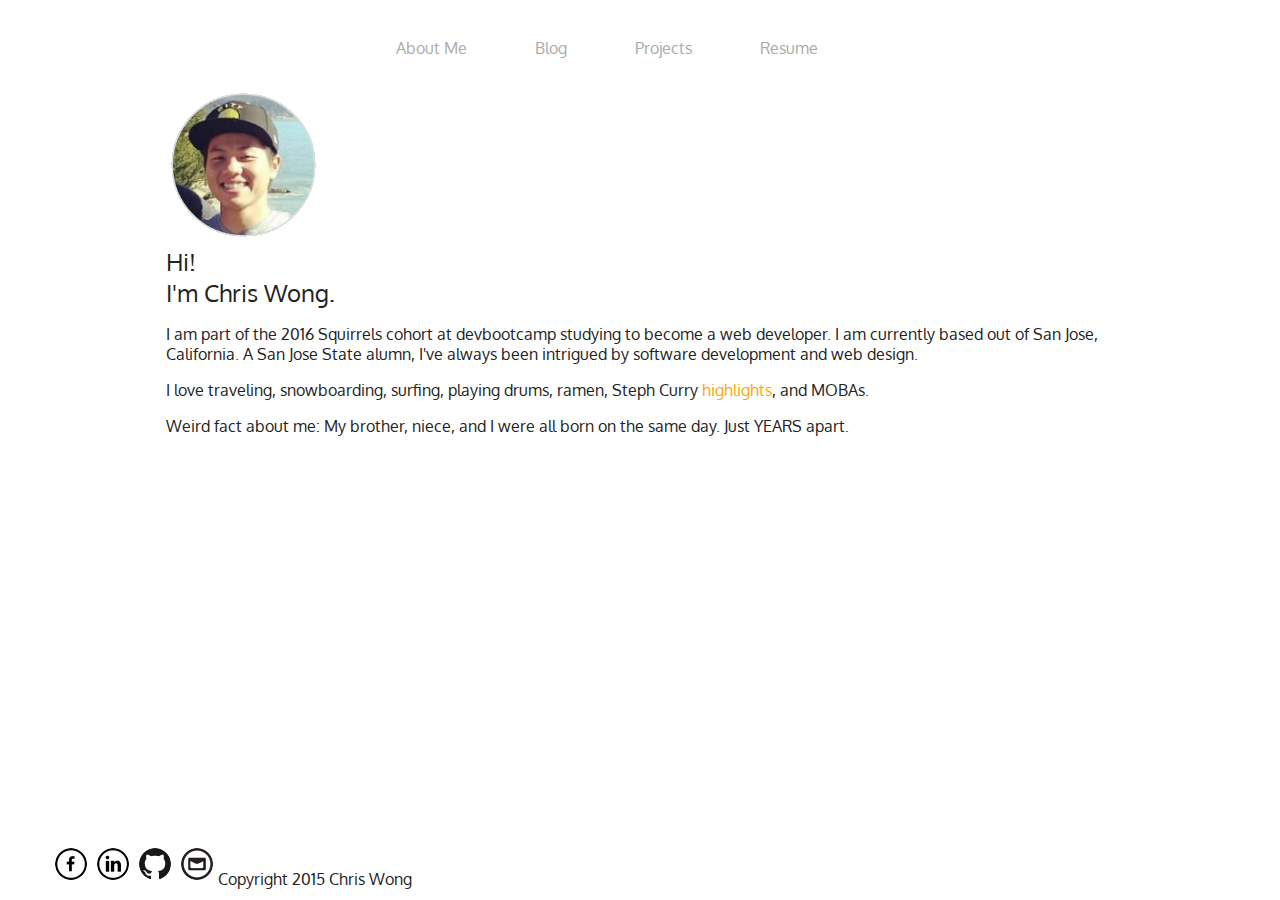
<file: index.html>
<!DOCTYPE html>
<html>
<head>
	<link rel="stylesheet" type="text/css" href="stylesheets/default.css">
	<link href='https://fonts.googleapis.com/css?family=Oxygen:400,700' rel='stylesheet' type='text/css'>
	<title>Chris Wong</title>
</head>
<body>
	<header></header>
	<nav class="nav">
		<ul>
			<li><a href="#">About Me</a></li>
			<li><a href="blog/blog-template.html">Blog</a></li>
			
			<li><a href="projects/index.html">Projects</a></li>
			<li><a href="#">Resume</a></li>
		</ul>
		
	</nav>
	<section>
		<header><img class="profile" src="imgs/blog-profile-crop.png" alt="profile pic"></header>
	</section>
	<article>
		<header>
			Hi!
		<br>
			I'm Chris Wong.
		</header>

		<p>
			I am part of the 2016 Squirrels cohort at devbootcamp studying to become a web developer. <!-- Graduation is "Timer" days away. -->I am currently based out of San Jose, California. A San Jose State alumn, I've always been intrigued by software development and web design.
		</p>
		<p>
			I love traveling, snowboarding, surfing, playing drums, ramen, Steph Curry <a href="https://www.youtube.com/watch?v=EVqlkNm9seg" target="_blank">highlights</a>, and MOBAs.
		</p>
		<p>
			Weird fact about me: My brother, niece, and I were all born on the same day. Just YEARS apart.
		</p>
	</article>
	<br>
	<footer><a href="http://facebook.com" target="_blank"><img src="imgs/facebook-icon.png" class="icon"></a><a href="http://www.linkedin.com/in/cwong11" target="_blank"><img src="imgs/linkedin-icon.png" class="icon"></a><a href="http://github.com/chrwog" target="_blank"><img src="imgs/github-icon.png" class="icon"></a><a href="mailto:wongachris@gmail.com"><img src="imgs/contact-icon.png" class="icon"></a>Copyright 2015 Chris Wong</footer>
</body>	
</html>
</file>
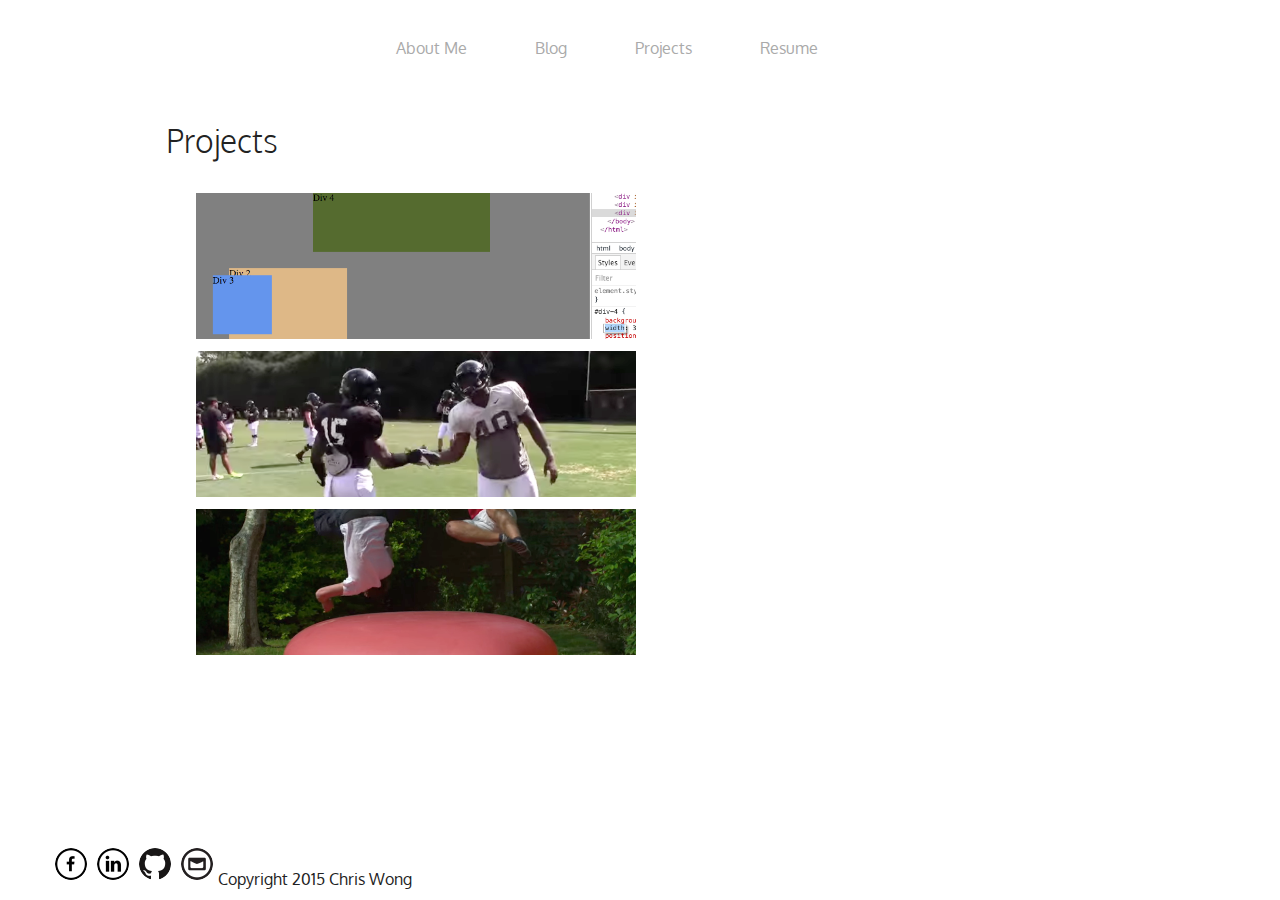
<file: projects/index.html>
<!DOCTYPE html>
<html>
<head>
	<link rel="stylesheet" type="text/css" href="../stylesheets/default.css">
	<link rel="stylesheet" type="text/css" href="../stylesheets/blog.css">
	<link rel="stylesheet" type="text/css" href="../stylesheets/projects.css">
	<link href='https://fonts.googleapis.com/css?family=Oxygen:400,700' rel='stylesheet' type='text/css'>
	<title>Projects</title>
</head>
<body>
	<header></header>
	<nav class="nav">
	<ul>
		<li><a href="../index.html">About Me</a></li>
		<li><a href="../blog/blog-template.html">Blog</a></li>
		<li><a href="#">Projects</a></li>
		<li><a href="#">Resume</a></li>
		</ul>
		
	</nav>

	<main>
	<article>
		<h3 class="title">Projects</h3>
		<div id="ex3">
			<a href="cheat-sheet.html"><img src="imgs/colors_crop.png"></a>
			<p>CSS Cheat Sheet</p>
		</div>
		<div id="ex3">
			<a href="https://www.youtube.com/watch?v=4ghyPEtsRW0&list=FLC76zJco9UnBdEOJax0YVfQ&index=58"><img src="imgs/handshake_crop.png"></a>
			<p>The Many Handshakes of Cortez Lewis</p>
		</div>
		<div id="ex3">
			<a href="https://youtu.be/j_OyHUqIIOU?t=4m12s"><img src="imgs/waterballoon_crop.png">
			</a>
			<p>Giant 6ft Water Balloon</p>
		</div>
		</article>
	</main>
	<footer><a href="http://facebook.com"><img src="../imgs/facebook-icon.png" class="icon"></a><a href="#"><img src="../imgs/linkedin-icon.png" class="icon"></a><a href="http://github.com/chrwog"><img src="../imgs/github-icon.png" class="icon"></a><a href="mailto:wongachris@gmail.com"><img src="../imgs/contact-icon.png" class="icon"></a>Copyright 2015 Chris Wong</footer>

	
</body>
</html>
</file>
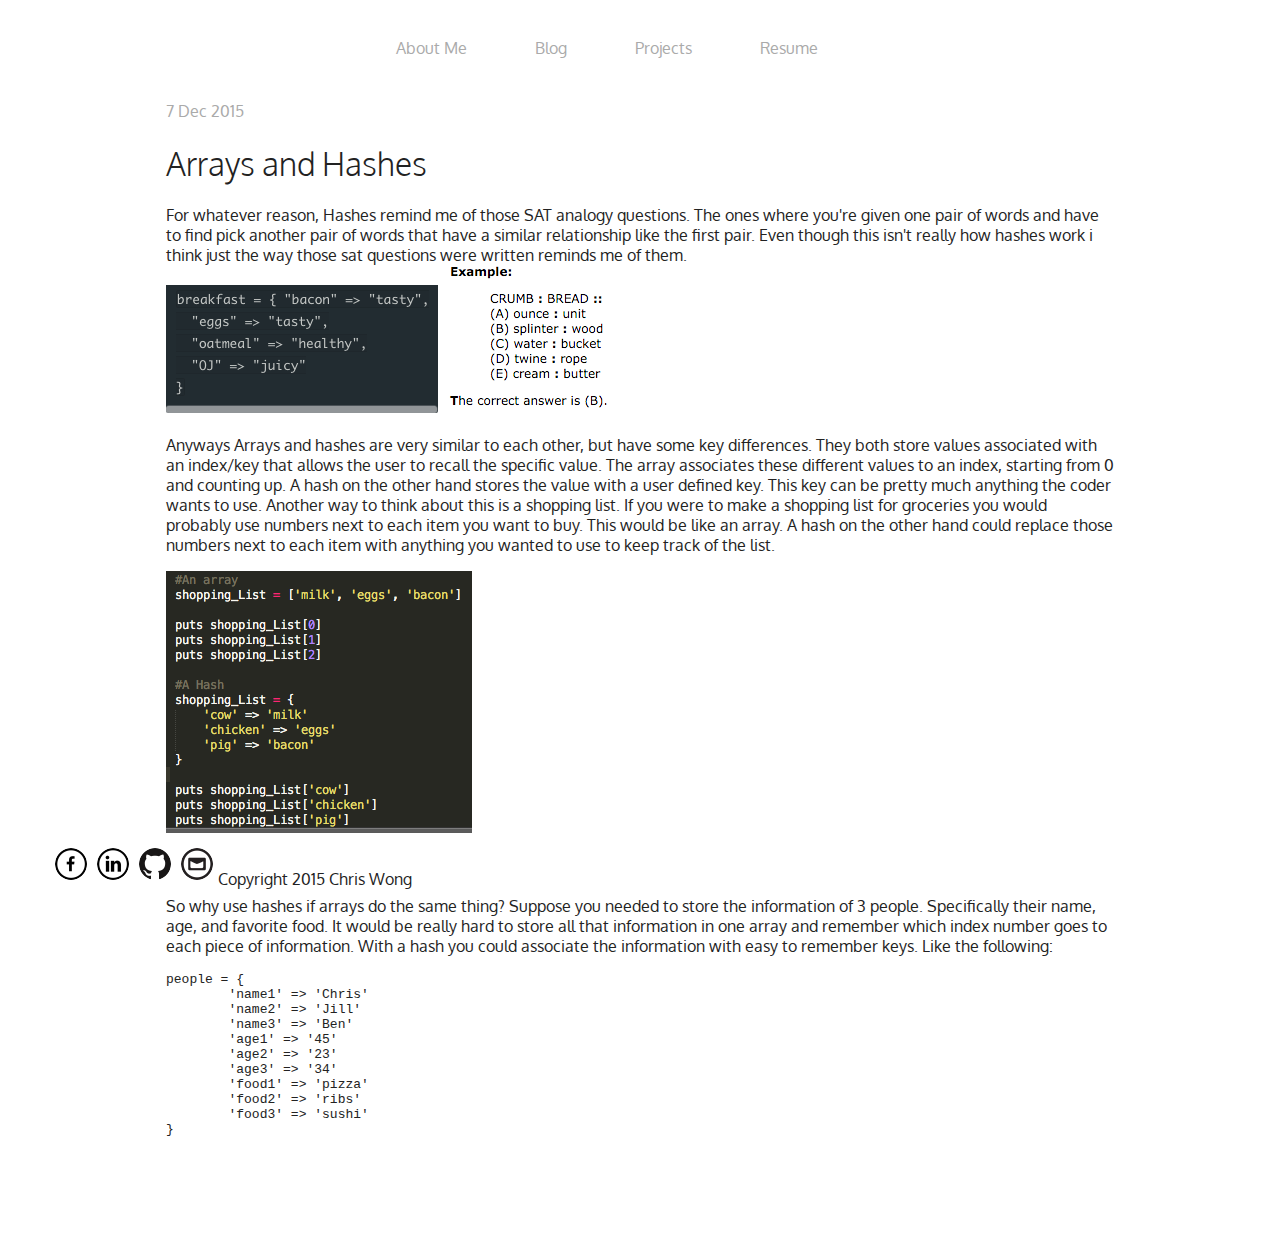
<file: blog/arrays-hashes.html>
<!DOCTYPE html>
<html>
<head>
    <link rel="stylesheet" type="text/css" href="../stylesheets/default.css">
    <link rel="stylesheet" type="text/css" href="../stylesheets/blog.css">
    <link href='https://fonts.googleapis.com/css?family=Oxygen:400,700' rel='stylesheet' type='text/css'>
    <title>Arrays and Hashes</title>
    <meta charset="UTF-8">
</head>
<body>
      <nav class="nav">
        <ul>
          <li><a href="../index.html">About Me</a></li>
          <li><a href="blog-template.html">Blog</a></li>
          <li><a href="#">Projects</a></li>
          <li><a href="#">Resume</a></li>
        </ul>
          
      </nav>
      <main>
        <section>
          <h2 class="date">7 Dec 2015</h2>
          <h1 class="title">Arrays and Hashes</h1>
          <p>
            For whatever reason, Hashes remind me of those SAT analogy questions. The ones where you're given one pair of words and have to find pick another pair of words that have a similar relationship like the first pair. Even though this isn't really how hashes work i think just the way those sat questions were written reminds me of them.<br>
            <img src="imgs/H_and_S.png">
            <img src="imgs/sat example.png"><br>
          </p>
          <p>
          	Anyways Arrays and hashes are very similar to each other, but have some key differences. They both store values associated with an index/key that allows the user to recall the specific value. The array associates these different values to an index, starting from 0 and counting up. A hash on the other hand stores the value with a user defined key. This key can be pretty much anything the coder wants to use. Another way to think about this is a shopping list. If you were to make a shopping list for groceries you would probably use numbers next to each item you want to buy. This would be like an array.  A hash on the other hand could replace those numbers next to each item with anything you wanted to use to keep track of the list.
          </p>
          <p>
          	<img src="imgs/A and H example.png"><br>
          	In this example milk, eggs, and bacon can be accessed from the array using the index starting with 0, 1, and 2. In the Hash I associated 3 keys (cow, chicken, pig) to the 3 values so that I can use those to recall them instead.
          </p>
          <p>
          	So why use hashes if arrays do the same thing? Suppose you needed to store the information of 3 people. Specifically their name,  age, and favorite food. It would be really hard to store all that information in one array and remember which index number goes to each piece of information. With a hash you could associate the information with easy to remember keys. Like the following:
          	<pre><code>people = {
	'name1' => 'Chris'
	'name2' => 'Jill'
	'name3' => 'Ben'
	'age1' => '45'
	'age2' => '23'
	'age3' => '34'
	'food1' => 'pizza'
	'food2' => 'ribs'
	'food3' => 'sushi'
}</code></pre>
          </p>

            <!-- copy and paste as many sections as you want to add paragraphs -->
        </section>
      </main>
      <footer><a href="http://facebook.com" target="_blank"><img src="../imgs/facebook-icon.png" class="icon"></a><a href="http://www.linkedin.com/in/cwong11" target="_blank"><img src="../imgs/linkedin-icon.png" class="icon"></a><a href="http://github.com/chrwog" target="_blank"><img src="../imgs/github-icon.png" class="icon"></a><a href="mailto:wongachris@gmail.com"><img src="../imgs/contact-icon.png" class="icon"></a>Copyright 2015 Chris Wong</footer>
</body>
</html>
</file>
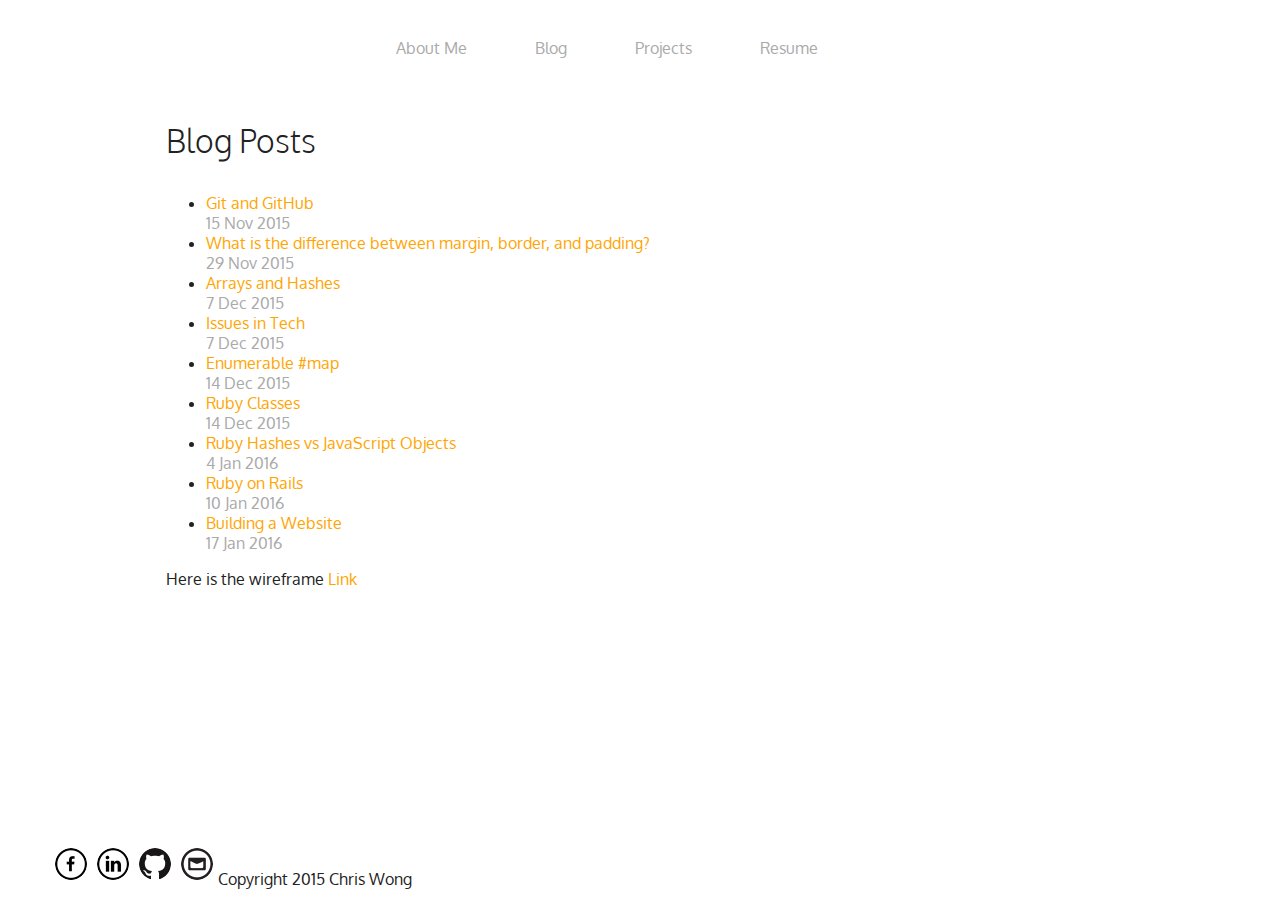
<file: blog/blog-template.html>
<!DOCTYPE html>
<html>
<head>
	<link rel="stylesheet" type="text/css" href="../stylesheets/default.css">
	<link rel="stylesheet" type="text/css" href="../stylesheets/blog.css">
	<link href='https://fonts.googleapis.com/css?family=Oxygen:400,700' rel='stylesheet' type='text/css'>
	<title>Blog Index</title>
</head>
<body>
	<header></header>
	<nav class="nav">
	<ul>
		<li><a href="../index.html">About Me</a></li>
		<li><a href="#">Blog</a></li>
		<li><a href="../projects/index.html">Projects</a></li>
		<li><a href="#">Resume</a></li>
		</ul>
		
	</nav>

	<main>
	<article>
		<h3 class="title">Blog Posts</h3>
		<ul>
			<li><a href="git.html">Git and GitHub</a><br><span class ="date">15 Nov 2015</span></li>
			<li><a href="css-concepts.html">What is the difference between margin, border, and padding?</a><br><span class ="date">29 Nov 2015</span></li>
			<li><a href="arrays-hashes.html">Arrays and Hashes</a><br><span class ="date">7 Dec 2015</span></li>
			<li><a href="issues-in-tech.html">Issues in Tech</a><br><span class ="date">7 Dec 2015</span></li>
			<li><a href="enumerable-methods.html">Enumerable #map</a><br><span class ="date">14 Dec 2015</span></li>
			<li><a href="ruby-classes.html">Ruby Classes</a><br><span class ="date">14 Dec 2015</span></li>
			<li><a href="JavaScript.html">Ruby Hashes vs JavaScript Objects</a><br><span class ="date">4 Jan 2016</span></li>
			<li><a href="tech.html">Ruby on Rails</a><br><span class ="date">10 Jan 2016</span></li>
			<li><a href="process.html">Building a Website</a><br><span class ="date">17 Jan 2016</span></li>
		</ul>
		Here is the wireframe
	<a href="../imgs/wireframe-blog-index.png">Link</a>
		</article>
	</main>
	<footer><a href="http://facebook.com"><img src="../imgs/facebook-icon.png" class="icon"></a><a href="#"><img src="../imgs/linkedin-icon.png" class="icon"></a><a href="http://github.com/chrwog"><img src="../imgs/github-icon.png" class="icon"></a><a href="mailto:wongachris@gmail.com"><img src="../imgs/contact-icon.png" class="icon"></a>Copyright 2015 Chris Wong</footer>

	
</body>
</html>

<!--
How was it to wireframe and create an HTML page with a pair?

It was an overall good experience. We both already had an idea of what we wanted our blog page to look like and shared our individual wireframes with each other. We decided to work with mine for this lesson since it would be a little easier to implement than my partners.

Did you find wireframing to be helpful to your development process?

Yes. It helps with getting an idea of what the page will look like. It also helped having another set of eyes on it and make suggestions.

What did you and your pair decide made a good wireframe? 

We decided to have a header section on top with a horizontal navigation bar below it. Below that, an article section for the blog links and a footer at the bottom.

What new semantic elements did you learn about (if any)?

I learned about the difference between a non semantic element like a <div>, and a semantic one like <article>. I learned about the <nav> tag as well.

-->
</file>
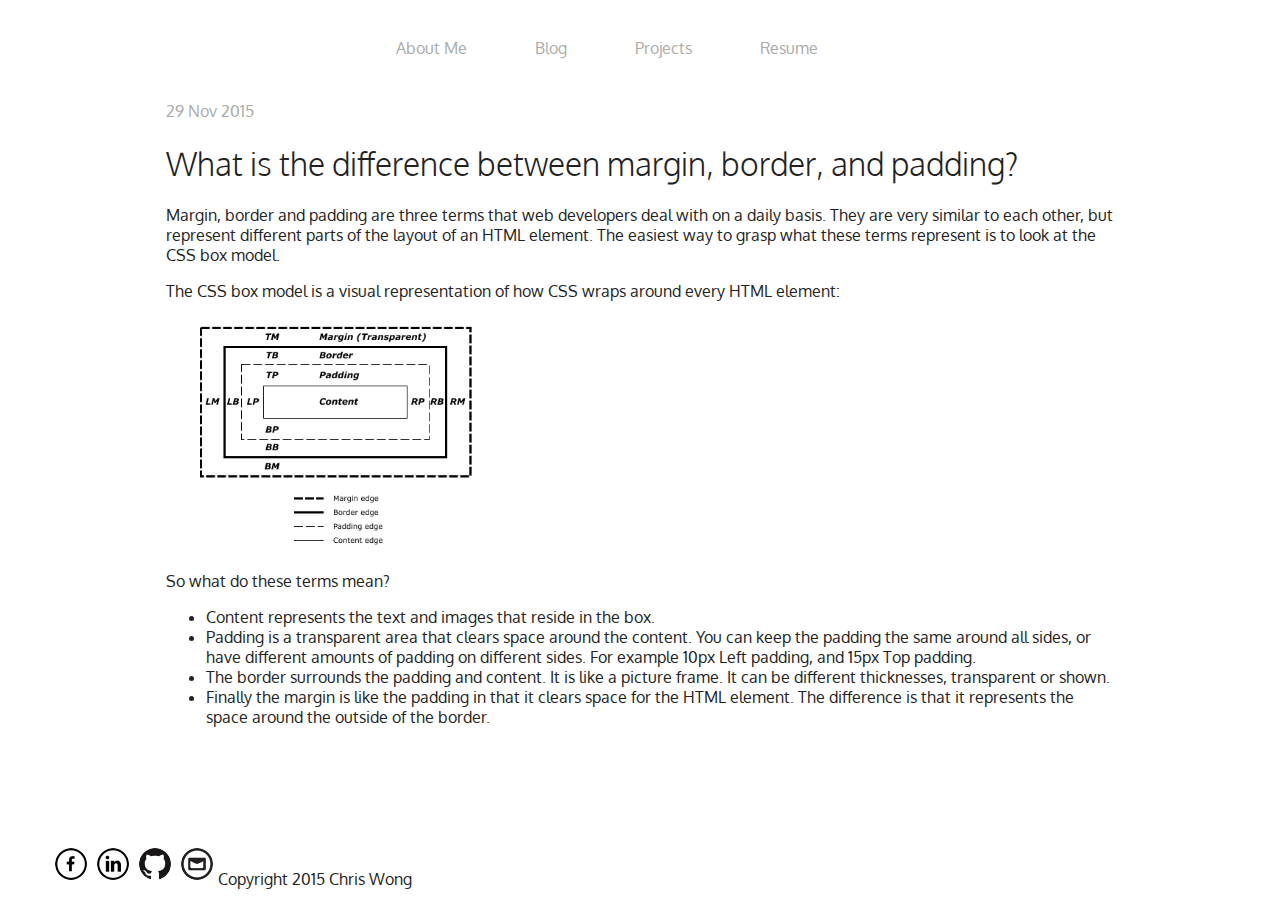
<file: blog/css-concepts.html>
<!DOCTYPE html>
<html>
<head>
    <link rel="stylesheet" type="text/css" href="../stylesheets/default.css">
    <link rel="stylesheet" type="text/css" href="../stylesheets/blog.css">
    <link href='https://fonts.googleapis.com/css?family=Oxygen:400,700' rel='stylesheet' type='text/css'>
    <title>CSS-Concepts</title>
    <meta charset="UTF-8">
</head>
<body>
      <nav class="nav">
        <ul>
          <li><a href="../index.html">About Me</a></li>
          <li><a href="blog-template.html">Blog</a></li>
          <li><a href="#">Projects</a></li>
          <li><a href="#">Resume</a></li>
        </ul>
          
      </nav>
      <main>
        <section>
          <h2 class="date">29 Nov 2015</h2>
          <h1 class="title">What is the difference between margin, border, and padding?</h1>
          <p>
            Margin, border and padding are three terms that web developers deal with on a daily basis. They are very similar to each other, but represent different parts of the layout of an HTML element. The easiest way to grasp what these terms represent is to look at the CSS box model.
          </p>
          <p>The CSS box model is a visual representation of how CSS wraps around every HTML element: <img src="../imgs/boxdim.png" height="250">
          </p>
          <p>
          	So what do these terms mean?

          	<ul>
	          	<li>Content represents the text and images that reside in the box.</li>

	          	<li>Padding is a transparent area that clears space around the content. You can keep the padding the same around all sides, or have different amounts of padding on different sides. For example 10px Left padding, and 15px Top padding.</li>

	          	<li>The border surrounds the padding and content. It is like a picture frame. It can be different thicknesses, transparent or shown.</li>

	          	<li>Finally the margin is like the padding in that it clears space for the HTML element. The difference is that it represents the space around the outside of the border.</li>
          	</ul>
          </p>
            <!-- copy and paste as many sections as you want to add paragraphs -->
        </section>
      </main>
      <footer><a href="http://facebook.com" target="_blank"><img src="../imgs/facebook-icon.png" class="icon"></a><a href="http://www.linkedin.com/in/cwong11" target="_blank"><img src="../imgs/linkedin-icon.png" class="icon"></a><a href="http://github.com/chrwog" target="_blank"><img src="../imgs/github-icon.png" class="icon"></a><a href="mailto:wongachris@gmail.com"><img src="../imgs/contact-icon.png" class="icon"></a>Copyright 2015 Chris Wong</footer>
</body>
</html>
</file>
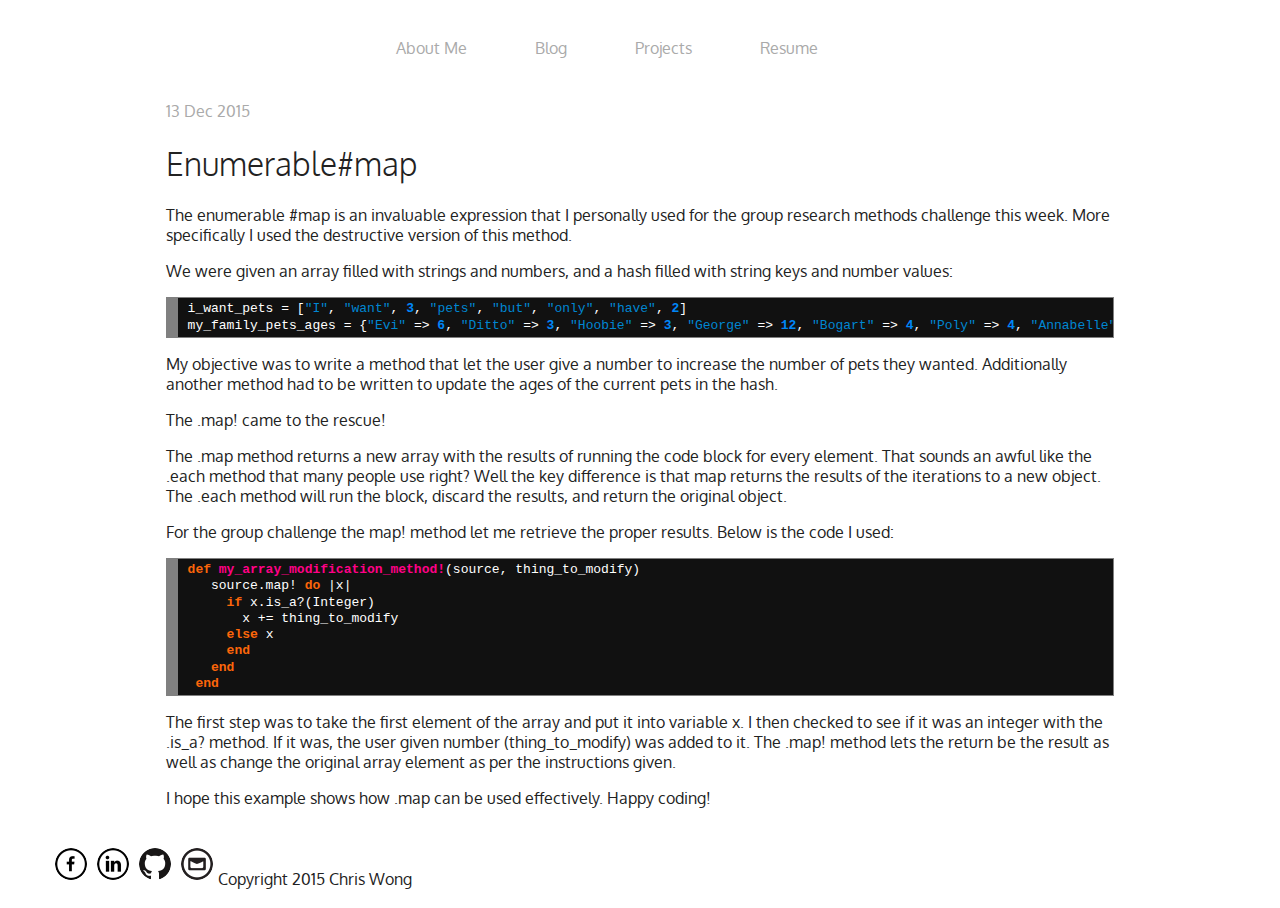
<file: blog/enumerable-methods.html>
<!DOCTYPE html>
<html>
<head>
    <link rel="stylesheet" type="text/css" href="../stylesheets/default.css">
    <link rel="stylesheet" type="text/css" href="../stylesheets/blog.css">
    <link href='https://fonts.googleapis.com/css?family=Oxygen:400,700' rel='stylesheet' type='text/css'>
    <title>Enumerable-Methods</title>
    <meta charset="UTF-8">
</head>
<body>
      <nav class="nav">
        <ul>
          <li><a href="../index.html">About Me</a></li>
          <li><a href="blog-template.html">Blog</a></li>
          <li><a href="#">Projects</a></li>
          <li><a href="#">Resume</a></li>
        </ul>
          
      </nav>
      <main>
        <section>
          <h2 class="date">13 Dec 2015</h2>
          <h1 class="title">Enumerable#map</h1>
          <p>
           The enumerable #map is an invaluable expression that I personally used for the group research methods challenge this week. More specifically I used the destructive version of this method.
           </p>
           <p>We were given an array filled with strings and numbers, and a hash filled with string keys and number values:
           </p>

<div style="background: #111111; overflow:auto;width:auto;border:solid gray;border-width:.1em .1em .1em .8em;padding:.2em .6em;"><pre style="margin: 0; line-height: 125%"><span style="color: #ffffff">i_want_pets</span> <span style="color: #ffffff">=</span> <span style="color: #ffffff">[</span><span style="color: #0086d2">&quot;I&quot;</span><span style="color: #ffffff">,</span> <span style="color: #0086d2">&quot;want&quot;</span><span style="color: #ffffff">,</span> <span style="color: #0086f7; font-weight: bold">3</span><span style="color: #ffffff">,</span> <span style="color: #0086d2">&quot;pets&quot;</span><span style="color: #ffffff">,</span> <span style="color: #0086d2">&quot;but&quot;</span><span style="color: #ffffff">,</span> <span style="color: #0086d2">&quot;only&quot;</span><span style="color: #ffffff">,</span> <span style="color: #0086d2">&quot;have&quot;</span><span style="color: #ffffff">,</span> <span style="color: #0086f7; font-weight: bold">2</span><span style="color: #ffffff">]</span>
<span style="color: #ffffff">my_family_pets_ages</span> <span style="color: #ffffff">=</span> <span style="color: #ffffff">{</span><span style="color: #0086d2">&quot;Evi&quot;</span> <span style="color: #ffffff">=&gt;</span> <span style="color: #0086f7; font-weight: bold">6</span><span style="color: #ffffff">,</span> <span style="color: #0086d2">&quot;Ditto&quot;</span> <span style="color: #ffffff">=&gt;</span> <span style="color: #0086f7; font-weight: bold">3</span><span style="color: #ffffff">,</span> <span style="color: #0086d2">&quot;Hoobie&quot;</span> <span style="color: #ffffff">=&gt;</span> <span style="color: #0086f7; font-weight: bold">3</span><span style="color: #ffffff">,</span> <span style="color: #0086d2">&quot;George&quot;</span> <span style="color: #ffffff">=&gt;</span> <span style="color: #0086f7; font-weight: bold">12</span><span style="color: #ffffff">,</span> <span style="color: #0086d2">&quot;Bogart&quot;</span> <span style="color: #ffffff">=&gt;</span> <span style="color: #0086f7; font-weight: bold">4</span><span style="color: #ffffff">,</span> <span style="color: #0086d2">&quot;Poly&quot;</span> <span style="color: #ffffff">=&gt;</span> <span style="color: #0086f7; font-weight: bold">4</span><span style="color: #ffffff">,</span> <span style="color: #0086d2">&quot;Annabelle&quot;</span> <span style="color: #ffffff">=&gt;</span> <span style="color: #0086f7; font-weight: bold">0</span><span style="color: #ffffff">}</span>
</pre></div>



<p>My objective was to write a method that let the user give a number to increase the number of pets they wanted. Additionally another method had to be written to update the ages of the current pets in the hash.</p>

<p>The .map! came to the rescue!</p>

<p>The .map method returns a new array with the results of running the code block for every element. That sounds an awful like the .each method that many people use right? Well the key difference is that map returns the results of the iterations to a new object. The .each method will run the block, discard the results, and return the original object.</p>

<p>For the group challenge the map! method let me retrieve the proper results. Below is the code I used:</p>

<div style="background: #111111; overflow:auto;width:auto;border:solid gray;border-width:.1em .1em .1em .8em;padding:.2em .6em;"><pre style="margin: 0; line-height: 125%"><span style="color: #fb660a; font-weight: bold">def</span> <span style="color: #ff0086; font-weight: bold">my_array_modification_method!</span><span style="color: #ffffff">(source,</span> <span style="color: #ffffff">thing_to_modify)</span>
   <span style="color: #ffffff">source.map!</span> <span style="color: #fb660a; font-weight: bold">do</span> <span style="color: #ffffff">|x|</span>  
     <span style="color: #fb660a; font-weight: bold">if</span> <span style="color: #ffffff">x.is_a?(Integer)</span>
       <span style="color: #ffffff">x</span> <span style="color: #ffffff">+=</span> <span style="color: #ffffff">thing_to_modify</span>
     <span style="color: #fb660a; font-weight: bold">else</span> <span style="color: #ffffff">x</span>
     <span style="color: #fb660a; font-weight: bold">end</span>
   <span style="color: #fb660a; font-weight: bold">end</span>
 <span style="color: #fb660a; font-weight: bold">end</span>
</pre></div>

<p>The first step was to take the first element of the array and put it into variable x. I then checked to see if it was an integer with the .is_a? method. If it was, the user given number (thing_to_modify) was added to it. The .map! method lets the return be the result as well as change the original array element as per the instructions given.</p>

<p>I hope this example shows how .map can be used effectively. Happy coding!
          </p>
    

            <!-- copy and paste as many sections as you want to add paragraphs -->
        </section>
      </main>
      <footer><a href="http://facebook.com" target="_blank"><img src="../imgs/facebook-icon.png" class="icon"></a><a href="http://www.linkedin.com/in/cwong11" target="_blank"><img src="../imgs/linkedin-icon.png" class="icon"></a><a href="http://github.com/chrwog" target="_blank"><img src="../imgs/github-icon.png" class="icon"></a><a href="mailto:wongachris@gmail.com"><img src="../imgs/contact-icon.png" class="icon"></a>Copyright 2015 Chris Wong</footer>
</body>
</html>
</file>
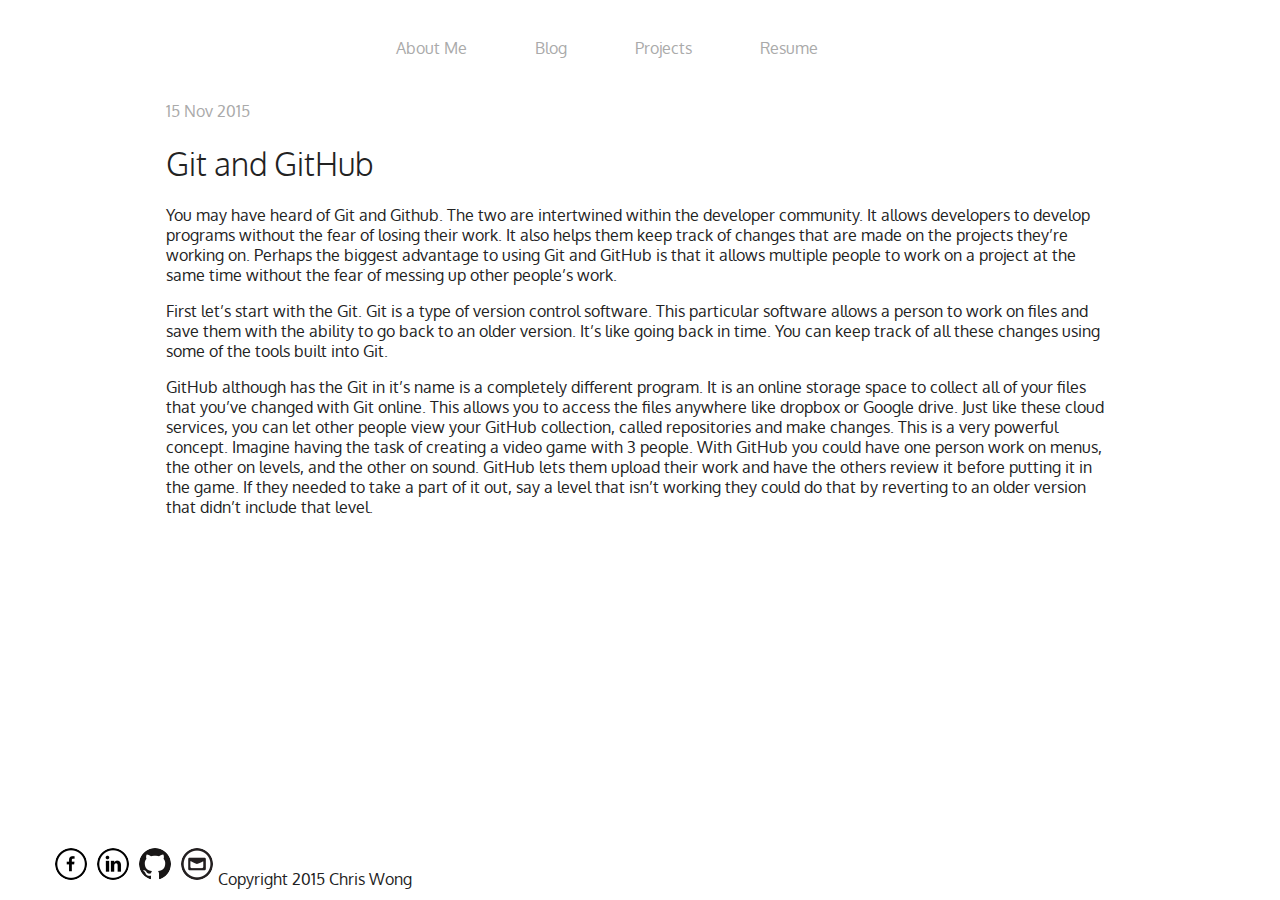
<file: blog/git.html>
<!DOCTYPE html>
<html>
<head>
    <link rel="stylesheet" type="text/css" href="../stylesheets/default.css">
    <link rel="stylesheet" type="text/css" href="../stylesheets/blog.css">
    <link href='https://fonts.googleapis.com/css?family=Oxygen:400,700' rel='stylesheet' type='text/css'>
    <title>Git and GitHub</title>
    <meta charset="UTF-8">
</head>
<body>
      <nav class="nav">
        <ul>
          <li><a href="../index.html">About Me</a></li>
          <li><a href="blog-template.html">Blog</a></li>
          <li><a href="#">Projects</a></li>
          <li><a href="#">Resume</a></li>
        </ul>
          
      </nav>
      <main>
        <section>
          <h2 class="date">15 Nov 2015</h2>
          <h1 class="title">Git and GitHub</h1>
          <p>
            You may have heard of Git and Github. The two are intertwined within the developer community. It allows developers to develop programs without the fear of losing their work. It also helps them keep track of changes that are made on the projects they’re working on. Perhaps the biggest advantage to using Git and GitHub is that it allows multiple people to work on a project at the same time without the fear of messing up other people’s work.
          </p>
          <p>
              First let’s start with the Git. Git is a type of version control software. This particular software allows a person to work on files and save them with the ability to go back to an older version. It’s like going back in time. You can keep track of all these changes using some of the tools built into Git.
          </p>
          <p>
              GitHub although has the Git in it’s name is a completely different program. It is an online storage space to collect all of your files that you’ve changed with Git online. This allows you to access the files anywhere like dropbox or Google drive. Just like these cloud services, you can let other people view your GitHub collection, called repositories and make changes. This is a very powerful concept. Imagine having the task of creating a video game with 3 people. With GitHub you could have one person work on menus, the other on levels, and the other on sound. GitHub lets them upload their work and have the others review it before putting it in the game. If they needed to take a part of it out, say a level that isn’t working they could do that by reverting to an older version that didn’t include that level.
          </p>

            <!-- copy and paste as many sections as you want to add paragraphs -->
        </section>
      </main>
      <footer><a href="http://facebook.com" target="_blank"><img src="../imgs/facebook-icon.png" class="icon"></a><a href="http://www.linkedin.com/in/cwong11" target="_blank"><img src="../imgs/linkedin-icon.png" class="icon"></a><a href="http://github.com/chrwog" target="_blank"><img src="../imgs/github-icon.png" class="icon"></a><a href="mailto:wongachris@gmail.com"><img src="../imgs/contact-icon.png" class="icon"></a>Copyright 2015 Chris Wong</footer>
</body>
</html>
</file>
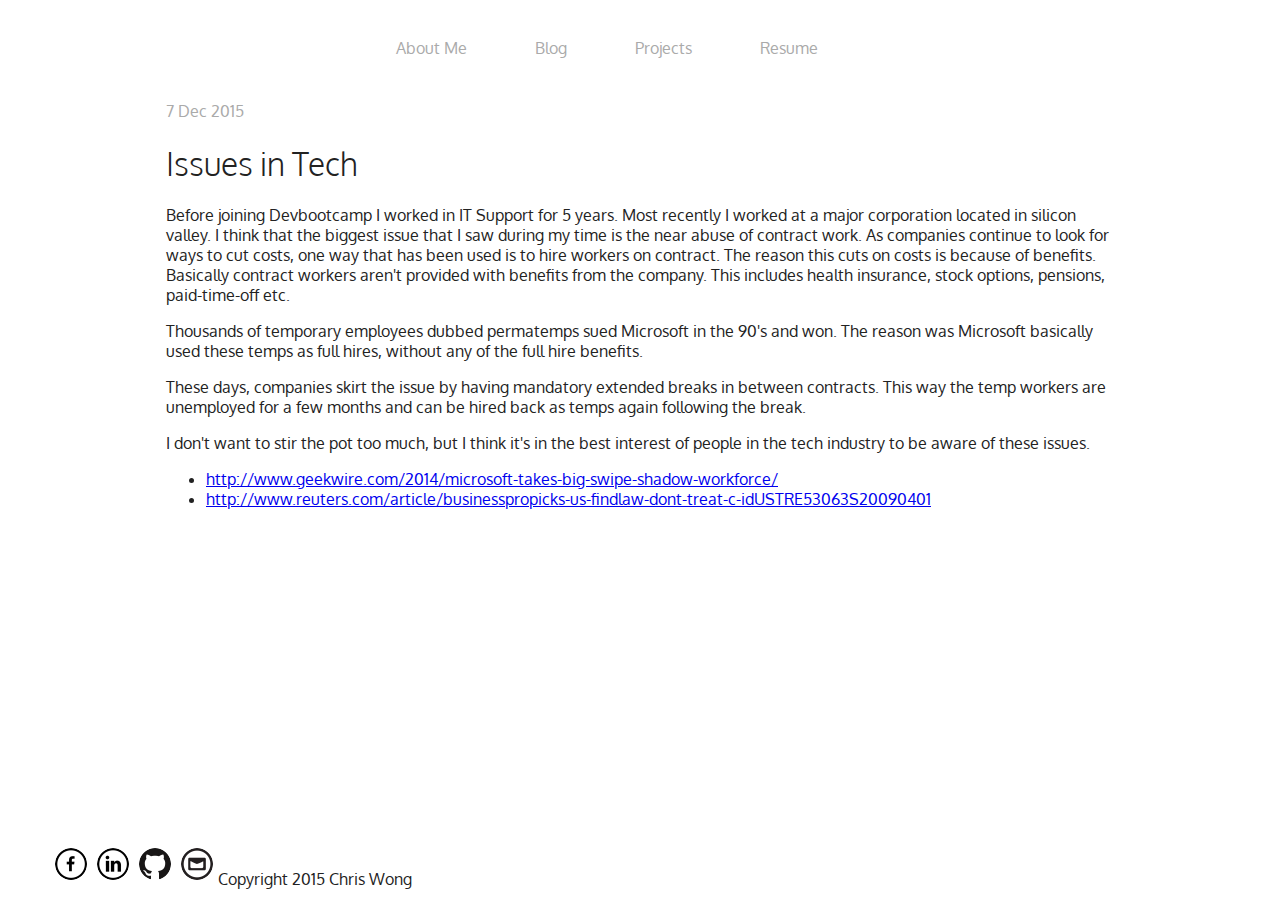
<file: blog/issues-in-tech.html>
<!DOCTYPE html>
<html>
<head>
    <link rel="stylesheet" type="text/css" href="../stylesheets/default.css">
    <link rel="stylesheet" type="text/css" href="../stylesheets/blog.css">
    <link href='https://fonts.googleapis.com/css?family=Oxygen:400,700' rel='stylesheet' type='text/css'>
    <title>Issues in Tech</title>
    <meta charset="UTF-8">
</head>
<body>
      <nav class="nav">
        <ul>
          <li><a href="../index.html">About Me</a></li>
          <li><a href="blog-template.html">Blog</a></li>
          <li><a href="#">Projects</a></li>
          <li><a href="#">Resume</a></li>
        </ul>
          
      </nav>
      <main>
        <section>
          <h2 class="date">7 Dec 2015</h2>
          <h1 class="title">Issues in Tech</h1>
          <p>
          Before joining Devbootcamp I worked in IT Support for 5 years. Most recently I worked at a major corporation located in silicon valley. I think that the biggest issue that I saw during my time is the near abuse of contract work. As companies continue to look for ways to cut costs, one way that has been used is to hire workers on contract. The reason this cuts on costs is because of benefits. Basically contract workers aren't provided with benefits from the company. This includes health insurance, stock options, pensions, paid-time-off etc.
          </p> 

          <p>
          Thousands of temporary employees dubbed permatemps sued Microsoft in the 90's and won. The reason was Microsoft basically used these temps as full hires, without any of the full hire benefits.
          </p>

          <p>
          These days, companies skirt the issue by having mandatory extended breaks in between contracts. This way the temp workers are unemployed for a few months and can be hired back as temps again following the break.
          </p>
          
          <p>
          I don't want to stir the pot too much, but I think it's in the best interest of people in the tech industry to be aware of these issues.
          </p>
          <ul>
            <li><a href="http://www.geekwire.com/2014/microsoft-takes-big-swipe-shadow-workforce/">http://www.geekwire.com/2014/microsoft-takes-big-swipe-shadow-workforce/</a></li>
            <li><a href="http://www.reuters.com/article/businesspropicks-us-findlaw-dont-treat-c-idUSTRE53063S20090401">http://www.reuters.com/article/businesspropicks-us-findlaw-dont-treat-c-idUSTRE53063S20090401</a></li>
          </ul>
            <!-- copy and paste as many sections as you want to add paragraphs -->
        </section>
      </main>
      <footer><a href="http://facebook.com" target="_blank"><img src="../imgs/facebook-icon.png" class="icon"></a><a href="http://www.linkedin.com/in/cwong11" target="_blank"><img src="../imgs/linkedin-icon.png" class="icon"></a><a href="http://github.com/chrwog" target="_blank"><img src="../imgs/github-icon.png" class="icon"></a><a href="mailto:wongachris@gmail.com"><img src="../imgs/contact-icon.png" class="icon"></a>Copyright 2015 Chris Wong</footer>
</body>
</html>
</file>
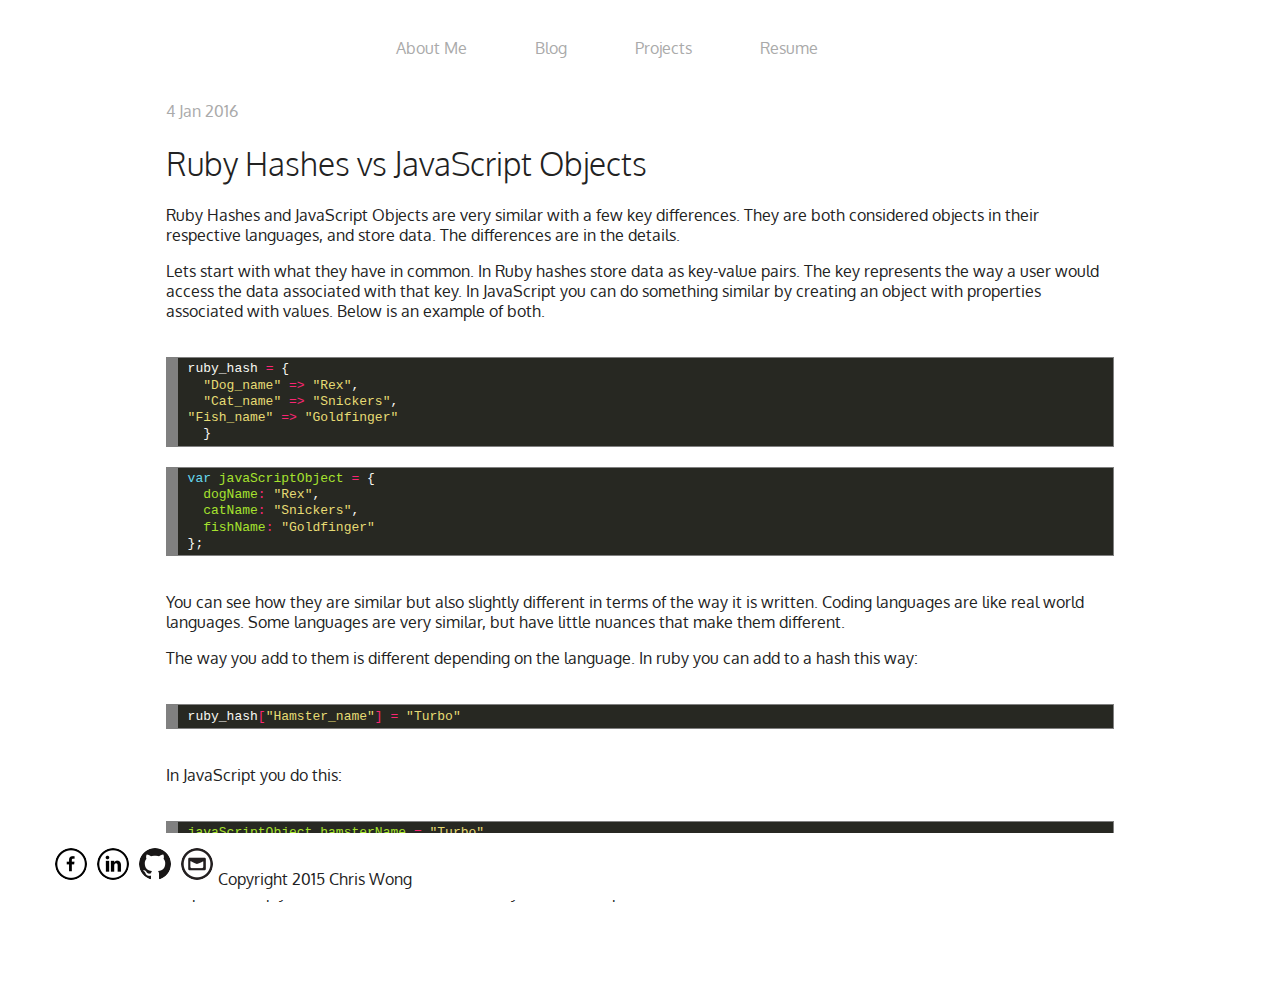
<file: blog/JavaScript.html>
<!DOCTYPE html>
<html>
<head>
    <link rel="stylesheet" type="text/css" href="../stylesheets/default.css">
    <link rel="stylesheet" type="text/css" href="../stylesheets/blog.css">
    <link href='https://fonts.googleapis.com/css?family=Oxygen:400,700' rel='stylesheet' type='text/css'>
    <title>Ruby Hashes vs JavaScript Objects</title>
    <meta charset="UTF-8">
</head>
<body>
      <nav class="nav">
        <ul>
          <li><a href="../index.html">About Me</a></li>
          <li><a href="blog-template.html">Blog</a></li>
          <li><a href="#">Projects</a></li>
          <li><a href="#">Resume</a></li>
        </ul>
          
      </nav>
      <main>
        <section>
          <h2 class="date">4 Jan 2016</h2>
          <h1 class="title">Ruby Hashes vs JavaScript Objects</h1>
          <p>
          Ruby Hashes and JavaScript Objects are very similar with a few key differences. They are both considered objects in their respective languages, and store data. The differences are in the details.
          </p>
          <p>
          Lets start with what they have in common. In Ruby hashes store data as key-value pairs. The key represents the way a user would access the data associated with that key. In JavaScript you can do something similar by creating an object with properties associated with values. Below is an example of both.
          </p>
          <br>
          <!-- HTML generated using hilite.me --><div style="background: #272822; overflow:auto;width:auto;border:solid gray;border-width:.1em .1em .1em .8em;padding:.2em .6em;"><pre style="margin: 0; line-height: 125%"><span style="color: #f8f8f2">ruby_hash</span> <span style="color: #f92672">=</span> <span style="color: #f8f8f2">{</span>
  <span style="color: #e6db74">&quot;Dog_name&quot;</span> <span style="color: #f92672">=&gt;</span> <span style="color: #e6db74">&quot;Rex&quot;</span><span style="color: #f8f8f2">,</span>
  <span style="color: #e6db74">&quot;Cat_name&quot;</span> <span style="color: #f92672">=&gt;</span> <span style="color: #e6db74">&quot;Snickers&quot;</span><span style="color: #f8f8f2">,</span>
<span style="color: #e6db74">&quot;Fish_name&quot;</span> <span style="color: #f92672">=&gt;</span> <span style="color: #e6db74">&quot;Goldfinger&quot;</span>
  <span style="color: #f8f8f2">}</span>
</pre></div>
<br>
<!-- HTML generated using hilite.me --><div style="background: #272822; overflow:auto;width:auto;border:solid gray;border-width:.1em .1em .1em .8em;padding:.2em .6em;"><pre style="margin: 0; line-height: 125%"><span style="color: #66d9ef">var</span> <span style="color: #a6e22e">javaScriptObject</span> <span style="color: #f92672">=</span> <span style="color: #f8f8f2">{</span>
  <span style="color: #a6e22e">dogName</span><span style="color: #f92672">:</span> <span style="color: #e6db74">&quot;Rex&quot;</span><span style="color: #f8f8f2">,</span>
  <span style="color: #a6e22e">catName</span><span style="color: #f92672">:</span> <span style="color: #e6db74">&quot;Snickers&quot;</span><span style="color: #f8f8f2">,</span>
  <span style="color: #a6e22e">fishName</span><span style="color: #f92672">:</span> <span style="color: #e6db74">&quot;Goldfinger&quot;</span>
<span style="color: #f8f8f2">};</span>
</pre></div>
<br>

          <p>You can see how they are similar but also slightly different in terms of the way it is written. Coding languages are like real world languages. Some languages are very similar, but have little nuances that make them different.</p>
          <p>The way you add to them is different depending on the language. In ruby you can add to a hash this way:</p>
          <br>
          <!-- HTML generated using hilite.me --><div style="background: #272822; overflow:auto;width:auto;border:solid gray;border-width:.1em .1em .1em .8em;padding:.2em .6em;"><pre style="margin: 0; line-height: 125%"><span style="color: #f8f8f2">ruby_hash</span><span style="color: #f92672">[</span><span style="color: #e6db74">&quot;Hamster_name&quot;</span><span style="color: #f92672">]</span> <span style="color: #f92672">=</span> <span style="color: #e6db74">&quot;Turbo&quot;</span>
</pre></div>
<br>
          <p>In JavaScript you do this:</p>
          <br>
          <!-- HTML generated using hilite.me --><div style="background: #272822; overflow:auto;width:auto;border:solid gray;border-width:.1em .1em .1em .8em;padding:.2em .6em;"><pre style="margin: 0; line-height: 125%"><span style="color: #a6e22e">javaScriptObject</span><span style="color: #f8f8f2">.</span><span style="color: #a6e22e">hamsterName</span> <span style="color: #f92672">=</span> <span style="color: #e6db74">&quot;Turbo&quot;</span>
</pre></div>
<br>
          <p>I hope this help you learn a little about how Ruby and JavaScript are both similar and different.</p>
        </section>
      </main>
      <footer><a href="http://facebook.com" target="_blank"><img src="../imgs/facebook-icon.png" class="icon"></a><a href="http://www.linkedin.com/in/cwong11" target="_blank"><img src="../imgs/linkedin-icon.png" class="icon"></a><a href="http://github.com/chrwog" target="_blank"><img src="../imgs/github-icon.png" class="icon"></a><a href="mailto:wongachris@gmail.com"><img src="../imgs/contact-icon.png" class="icon"></a>Copyright 2015 Chris Wong</footer>
</body>
</html>
</file>
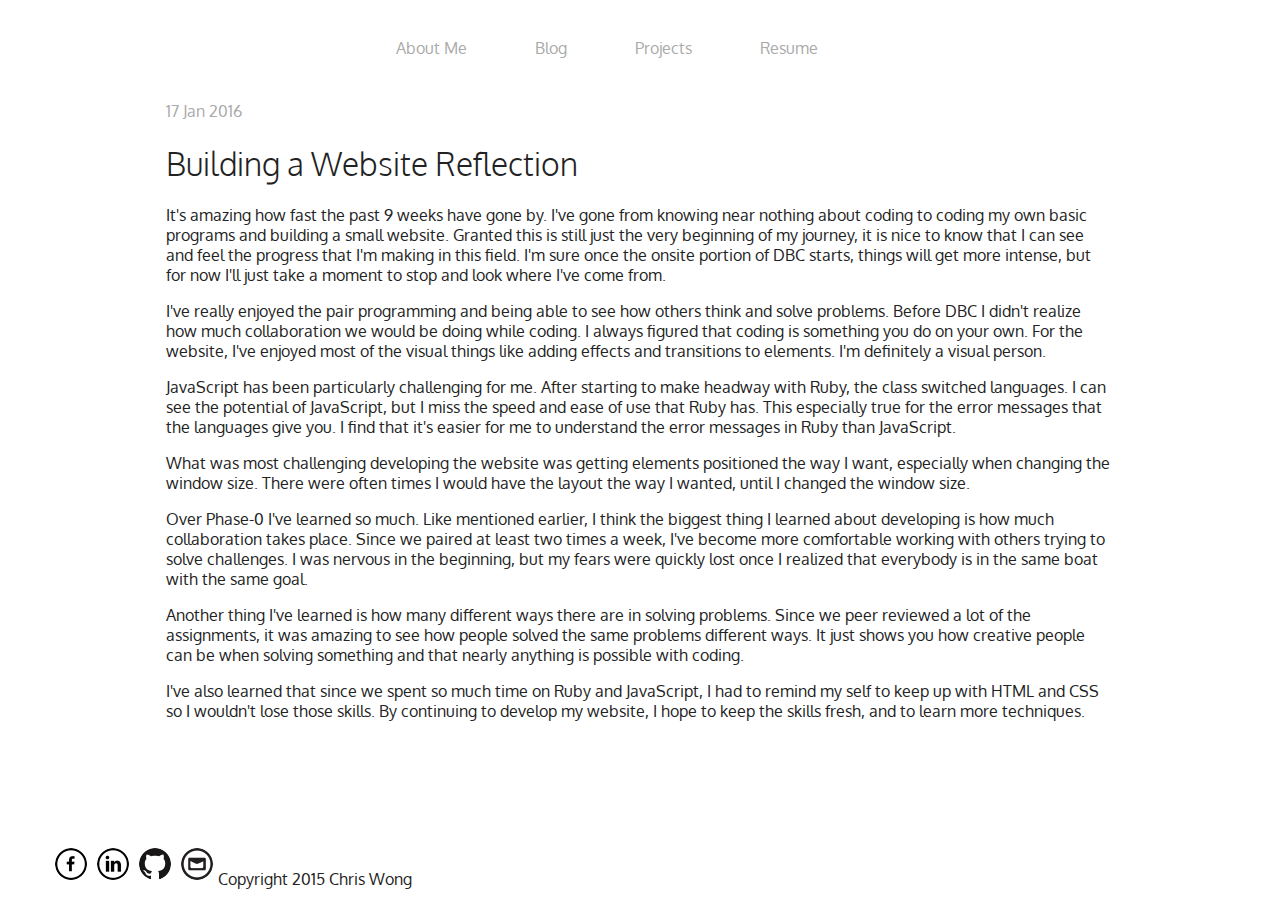
<file: blog/process.html>
<!DOCTYPE html>
<html>
<head>
    <link rel="stylesheet" type="text/css" href="../stylesheets/default.css">
    <link rel="stylesheet" type="text/css" href="../stylesheets/blog.css">
    <link href='https://fonts.googleapis.com/css?family=Oxygen:400,700' rel='stylesheet' type='text/css'>
    <title>Ruby on Rails</title>
    <meta charset="UTF-8">
</head>
<body>
      <nav class="nav">
        <ul>
          <li><a href="../index.html">About Me</a></li>
          <li><a href="blog-template.html">Blog</a></li>
          <li><a href="#">Projects</a></li>
          <li><a href="#">Resume</a></li>
        </ul>
          
      </nav>
      <main>
        <section>
          <h2 class="date">17 Jan 2016</h2>
          <h1 class="title">Building a Website Reflection</h1>
<p>
It's amazing how fast the past 9 weeks have gone by. I've gone from knowing near nothing about coding to coding my own basic programs and building a small website. Granted this is still just the very beginning of my journey, it is nice to know that I can see and feel the progress that I'm making in this field. I'm sure once the onsite portion of DBC starts, things will get more intense, but for now I'll just take a moment to stop and look where I've come from.
</p>
<p>I've really enjoyed the pair programming and being able to see how others think and solve problems. Before DBC I didn't realize how much collaboration we would be doing while coding. I always figured that coding is something you do on your own.
For the website, I've enjoyed most of the visual things like adding effects and transitions to elements. I'm definitely a visual person.
</p>
<p>
JavaScript has been particularly challenging for me. After starting to make headway with Ruby, the class switched languages. I can see the potential of JavaScript, but I miss the speed and ease of use that Ruby has. This especially true for the error messages that the languages give you. I find that it's easier for me to understand the error messages in Ruby than JavaScript.
</p>
<p>
What was most challenging developing the website was getting elements positioned the way I want, especially when changing the window size. There were often times I would have the layout the way I wanted, until I changed the window size.
</p>
<p>
Over Phase-0 I've learned so much. Like mentioned earlier, I think the biggest thing I learned about developing is how much collaboration takes place. Since we paired at least two times a week, I've become more comfortable working with others trying to solve challenges. I was nervous in the beginning, but my fears were quickly lost once I realized that everybody is in the same boat with the same goal.
</p>
<p>
Another thing I've learned is how many different ways there are in solving problems. Since we peer reviewed a lot of the assignments, it was amazing to see how people solved the same problems different ways. It just shows you how creative people can be when solving something and that nearly anything is possible with coding.
</p>
<p>
I've also learned that since we spent so much time on Ruby and JavaScript, I had to remind my self to keep up with HTML and CSS so I wouldn't lose those skills. By continuing to develop my website, I hope to keep the skills fresh, and to learn more techniques.
</p>
        </section>
      </main>
      <footer><a href="http://facebook.com" target="_blank"><img src="../imgs/facebook-icon.png" class="icon"></a><a href="http://www.linkedin.com/in/cwong11" target="_blank"><img src="../imgs/linkedin-icon.png" class="icon"></a><a href="http://github.com/chrwog" target="_blank"><img src="../imgs/github-icon.png" class="icon"></a><a href="mailto:wongachris@gmail.com"><img src="../imgs/contact-icon.png" class="icon"></a>Copyright 2015 Chris Wong</footer>
</body>
</html>
</file>
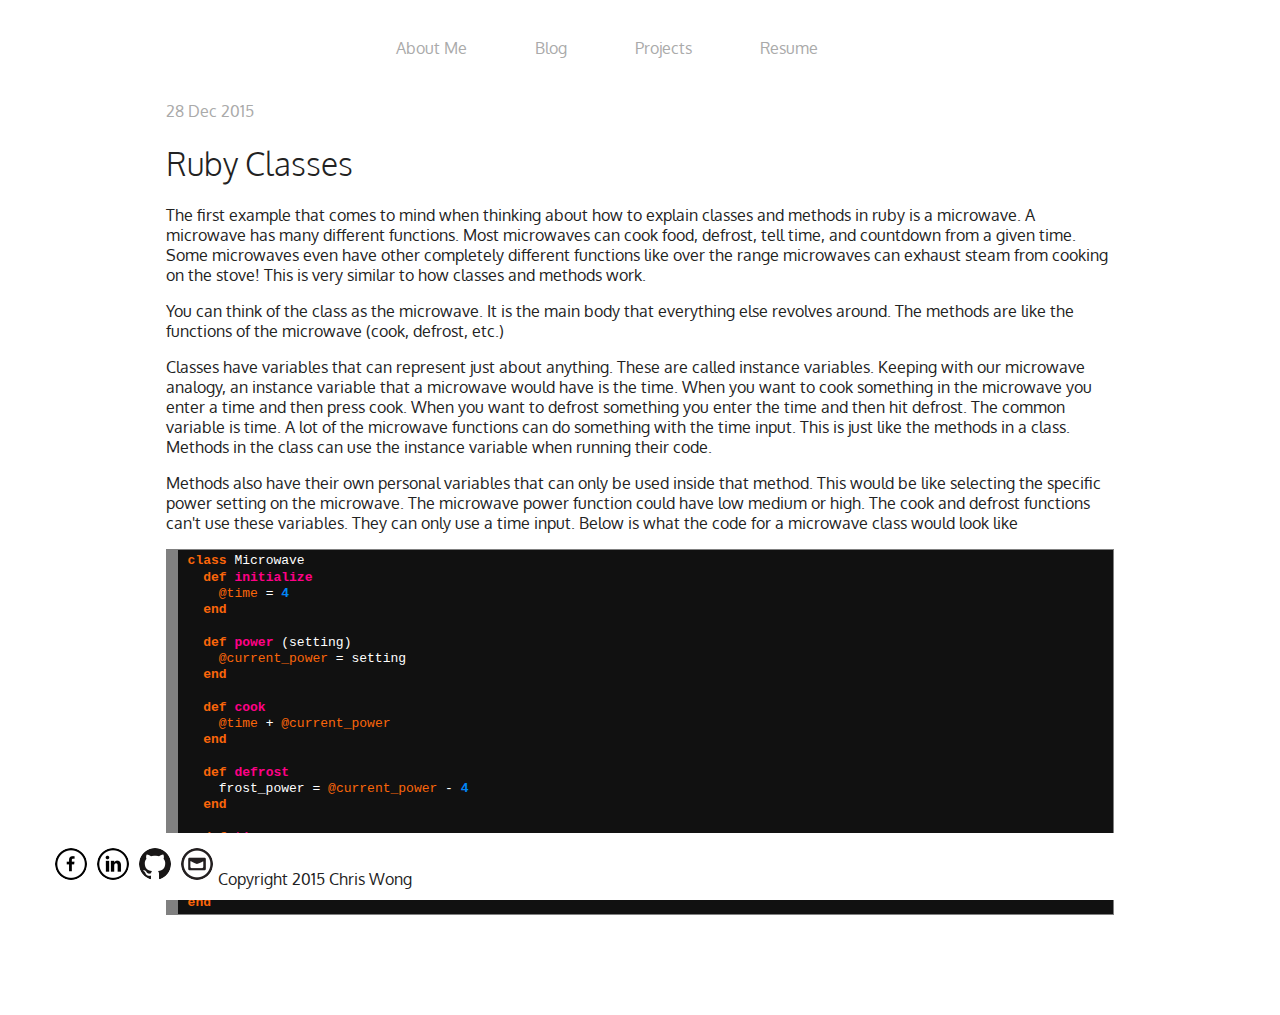
<file: blog/ruby-classes.html>
<!DOCTYPE html>
<html>
<head>
    <link rel="stylesheet" type="text/css" href="../stylesheets/default.css">
    <link rel="stylesheet" type="text/css" href="../stylesheets/blog.css">
    <link href='https://fonts.googleapis.com/css?family=Oxygen:400,700' rel='stylesheet' type='text/css'>
    <title>Ruby Classes</title>
    <meta charset="UTF-8">
</head>
<body>
      <nav class="nav">
        <ul>
          <li><a href="../index.html">About Me</a></li>
          <li><a href="blog-template.html">Blog</a></li>
          <li><a href="#">Projects</a></li>
          <li><a href="#">Resume</a></li>
        </ul>
          
      </nav>
      <main>
        <section>
          <h2 class="date">28 Dec 2015</h2>
          <h1 class="title">Ruby Classes</h1>
          <p>
          The first example that comes to mind when thinking about how to explain classes and methods in ruby is a microwave. A microwave has many different functions. Most microwaves can cook food, defrost, tell time, and countdown from a given time. Some microwaves even have other completely different functions like over the range microwaves can exhaust steam from cooking on the stove! This is very similar to how classes and methods work.
          </p>
          <p>You can think of the class as the microwave. It is the main body that everything else revolves around. The methods are like the functions of the microwave (cook, defrost, etc.)
          </p>
          <p>Classes have variables that can represent just about anything. These are called instance variables. Keeping with our microwave analogy, an instance variable that a microwave would have is the time. When you want to cook something in the microwave you enter a time and then press cook. When you want to defrost something you enter the time and then hit defrost. The common variable is time. A lot of the microwave functions can do something with the time input. This is just like the methods in a class. Methods in the class can use the instance variable when running their code.
          </p>
          <p>Methods also have their own personal variables that can only be used inside that method. This would be like selecting the specific power setting on the microwave. The microwave power function could have low medium or high. The cook and defrost functions can't use these variables. They can only use a time input. Below is what the code for a microwave class would look like</p>
            <!-- copy and paste as many sections as you want to add paragraphs -->
        </section>
        <section>
          <!-- HTML generated using hilite.me --><div style="background: #111111; overflow:auto;width:auto;border:solid gray;border-width:.1em .1em .1em .8em;padding:.2em .6em;"><pre style="margin: 0; line-height: 125%"><span style="color: #fb660a; font-weight: bold">class</span> <span style="color: #ffffff">Microwave</span>
  <span style="color: #fb660a; font-weight: bold">def</span> <span style="color: #ff0086; font-weight: bold">initialize</span>
    <span style="color: #fb660a">@time</span> <span style="color: #ffffff">=</span> <span style="color: #0086f7; font-weight: bold">4</span>
  <span style="color: #fb660a; font-weight: bold">end</span>
  
  <span style="color: #fb660a; font-weight: bold">def</span> <span style="color: #ff0086; font-weight: bold">power</span> <span style="color: #ffffff">(setting)</span>
    <span style="color: #fb660a">@current_power</span> <span style="color: #ffffff">=</span> <span style="color: #ffffff">setting</span>
  <span style="color: #fb660a; font-weight: bold">end</span>
  
  <span style="color: #fb660a; font-weight: bold">def</span> <span style="color: #ff0086; font-weight: bold">cook</span>
    <span style="color: #fb660a">@time</span> <span style="color: #ffffff">+</span> <span style="color: #fb660a">@current_power</span>
  <span style="color: #fb660a; font-weight: bold">end</span>
  
  <span style="color: #fb660a; font-weight: bold">def</span> <span style="color: #ff0086; font-weight: bold">defrost</span>
    <span style="color: #ffffff">frost_power</span> <span style="color: #ffffff">=</span> <span style="color: #fb660a">@current_power</span> <span style="color: #ffffff">-</span> <span style="color: #0086f7; font-weight: bold">4</span>
  <span style="color: #fb660a; font-weight: bold">end</span>
  
  <span style="color: #fb660a; font-weight: bold">def</span> <span style="color: #ff0086; font-weight: bold">timer</span>
    <span style="color: #fb660a; font-weight: bold">while</span> <span style="color: #fb660a">@time</span> <span style="color: #ffffff">&gt;</span> <span style="color: #0086f7; font-weight: bold">0</span>
    <span style="color: #fb660a">@time</span> <span style="color: #ffffff">-=</span> <span style="color: #0086f7; font-weight: bold">1</span>
  <span style="color: #fb660a; font-weight: bold">end</span>
<span style="color: #fb660a; font-weight: bold">end</span>
</pre></div>

        </section>
      </main>
      <footer><a href="http://facebook.com" target="_blank"><img src="../imgs/facebook-icon.png" class="icon"></a><a href="http://www.linkedin.com/in/cwong11" target="_blank"><img src="../imgs/linkedin-icon.png" class="icon"></a><a href="http://github.com/chrwog" target="_blank"><img src="../imgs/github-icon.png" class="icon"></a><a href="mailto:wongachris@gmail.com"><img src="../imgs/contact-icon.png" class="icon"></a>Copyright 2015 Chris Wong</footer>
</body>
</html>
</file>
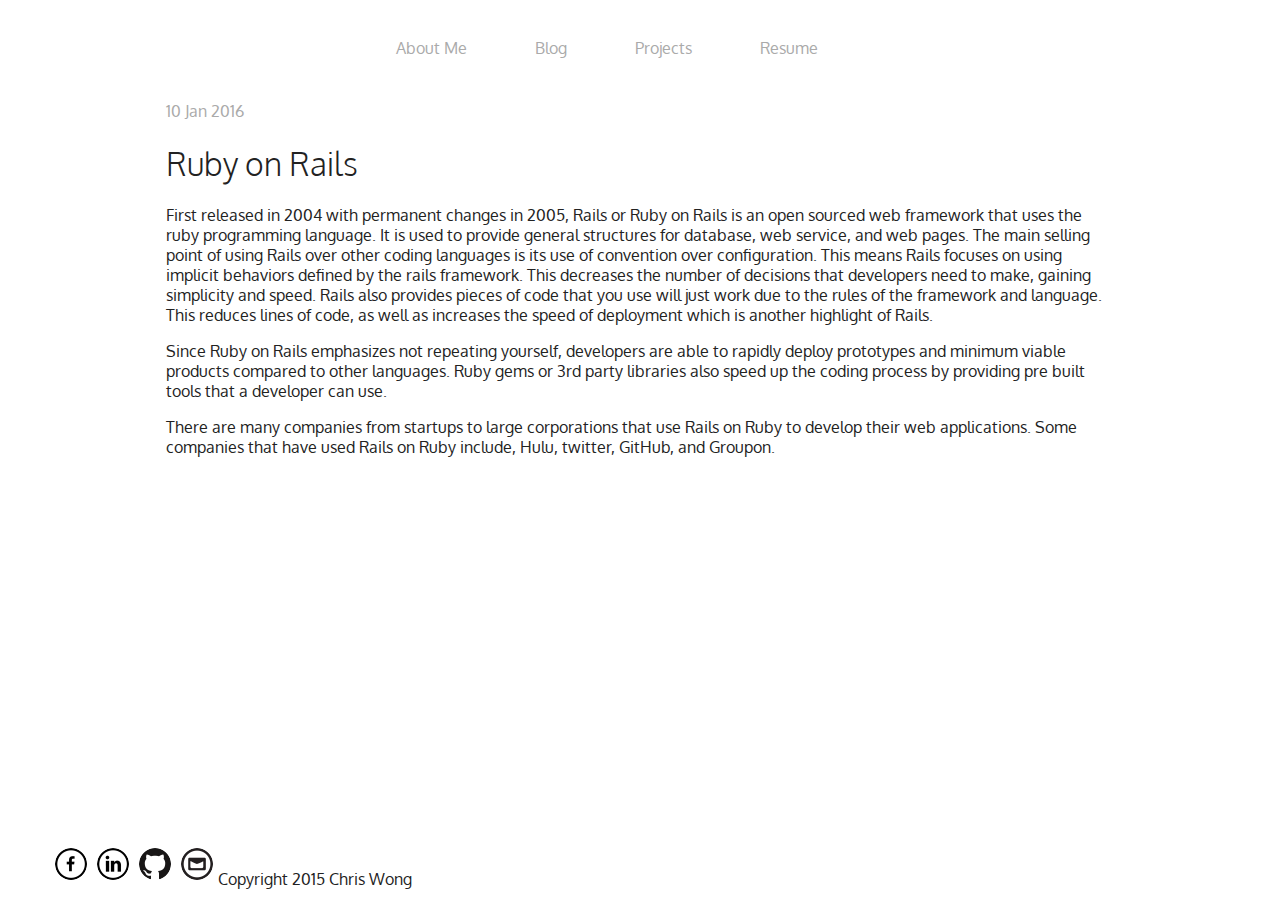
<file: blog/tech.html>
<!DOCTYPE html>
<html>
<head>
    <link rel="stylesheet" type="text/css" href="../stylesheets/default.css">
    <link rel="stylesheet" type="text/css" href="../stylesheets/blog.css">
    <link href='https://fonts.googleapis.com/css?family=Oxygen:400,700' rel='stylesheet' type='text/css'>
    <title>Ruby on Rails</title>
    <meta charset="UTF-8">
</head>
<body>
      <nav class="nav">
        <ul>
          <li><a href="../index.html">About Me</a></li>
          <li><a href="blog-template.html">Blog</a></li>
          <li><a href="#">Projects</a></li>
          <li><a href="#">Resume</a></li>
        </ul>
          
      </nav>
      <main>
        <section>
          <h2 class="date">10 Jan 2016</h2>
          <h1 class="title">Ruby on Rails</h1>
          <p>
          First released in 2004 with permanent changes in 2005, Rails or Ruby on Rails is an open sourced web framework that uses the ruby programming language. It is used to provide general structures for database, web service, and web pages.  The main selling point of using Rails over other coding languages is its use of convention over configuration. This means Rails focuses on using implicit behaviors defined by the rails framework. This decreases the number of decisions that developers need to make, gaining simplicity and speed. Rails also provides pieces of code that you use will just work due to the rules of the framework and language. This reduces lines of code, as well as increases the speed of deployment which is another highlight of Rails.
          </p>
          <p>
          Since Ruby on Rails emphasizes not repeating yourself, developers are able to rapidly deploy prototypes and minimum viable products compared to other languages. Ruby gems or 3rd party libraries also speed up the coding process by providing pre built tools that a developer can use.
          </p>
          <p>
          There are many companies from startups to large corporations that use Rails on Ruby to develop their web applications. Some companies that have used Rails on Ruby include, Hulu, twitter, GitHub, and Groupon.
          </p>

            <!-- copy and paste as many sections as you want to add paragraphs -->
        </section>
      </main>
      <footer><a href="http://facebook.com" target="_blank"><img src="../imgs/facebook-icon.png" class="icon"></a><a href="http://www.linkedin.com/in/cwong11" target="_blank"><img src="../imgs/linkedin-icon.png" class="icon"></a><a href="http://github.com/chrwog" target="_blank"><img src="../imgs/github-icon.png" class="icon"></a><a href="mailto:wongachris@gmail.com"><img src="../imgs/contact-icon.png" class="icon"></a>Copyright 2015 Chris Wong</footer>
</body>
</html>
</file>
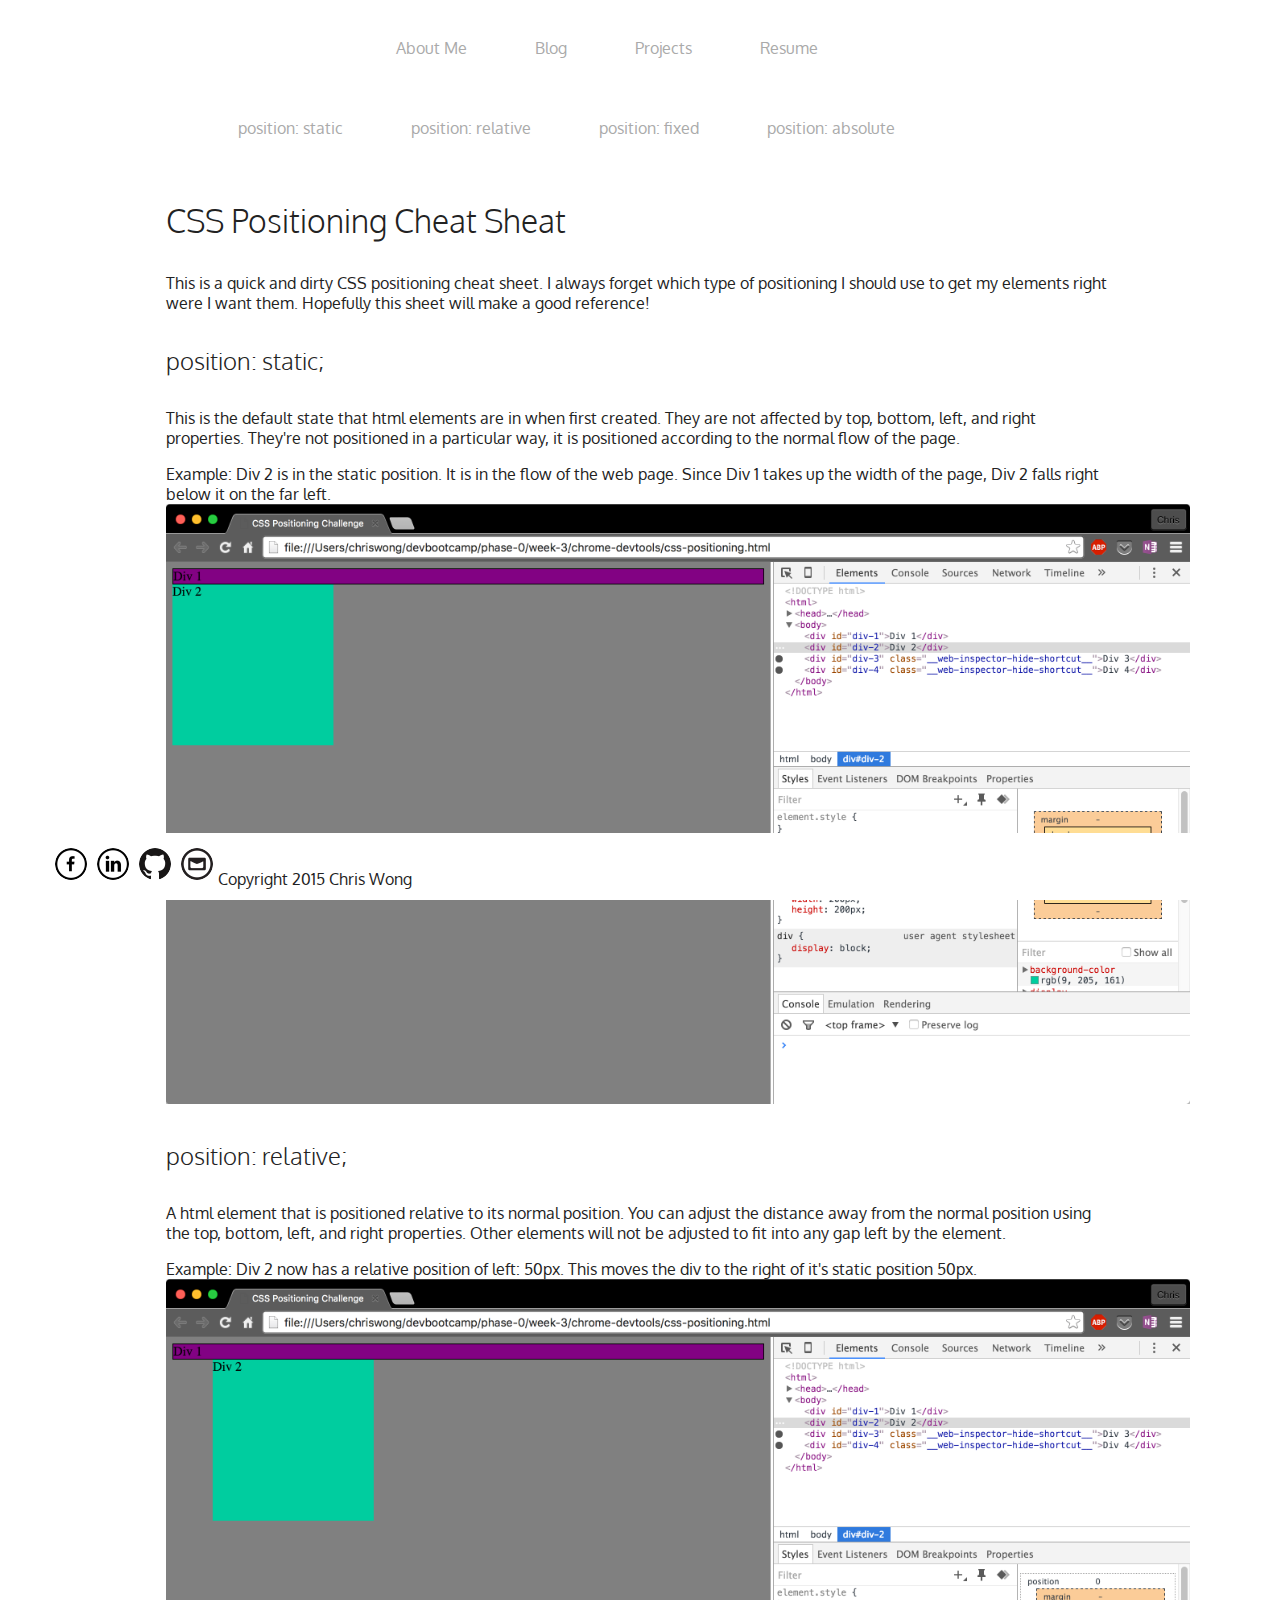
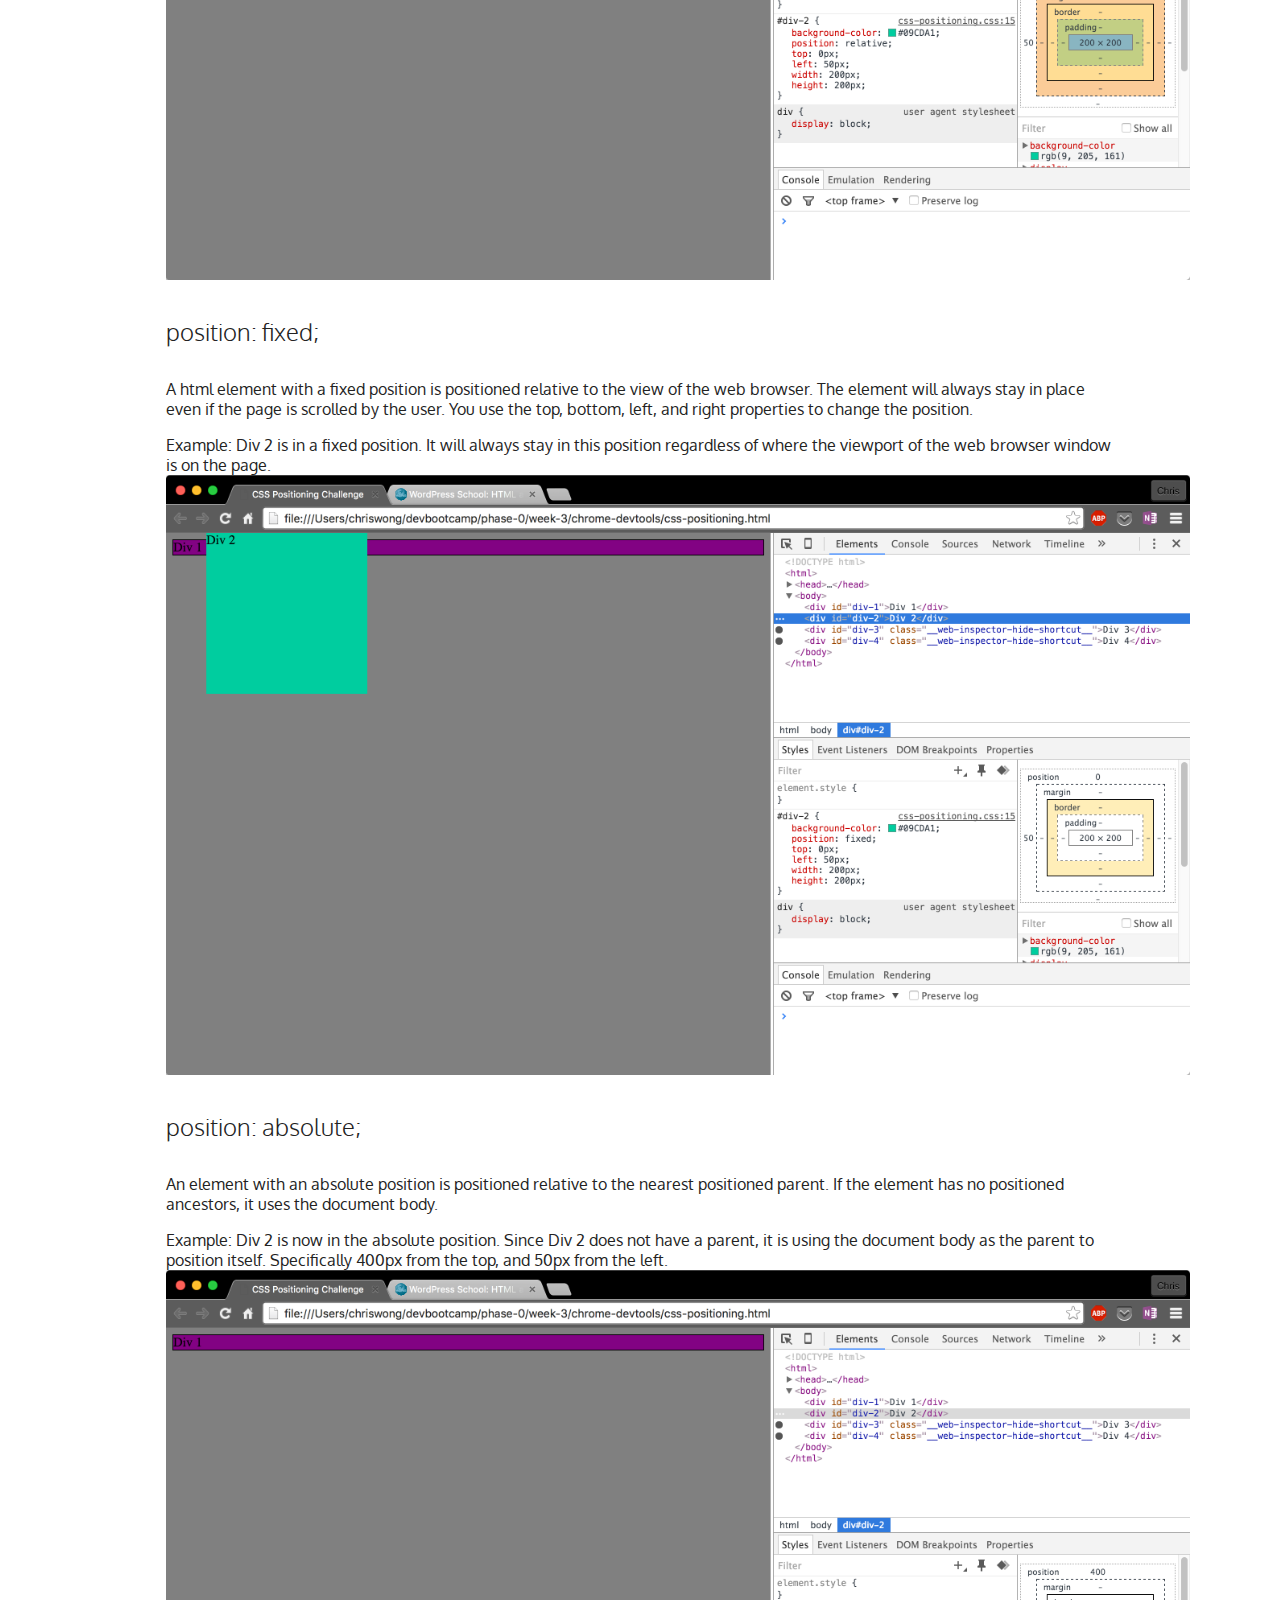
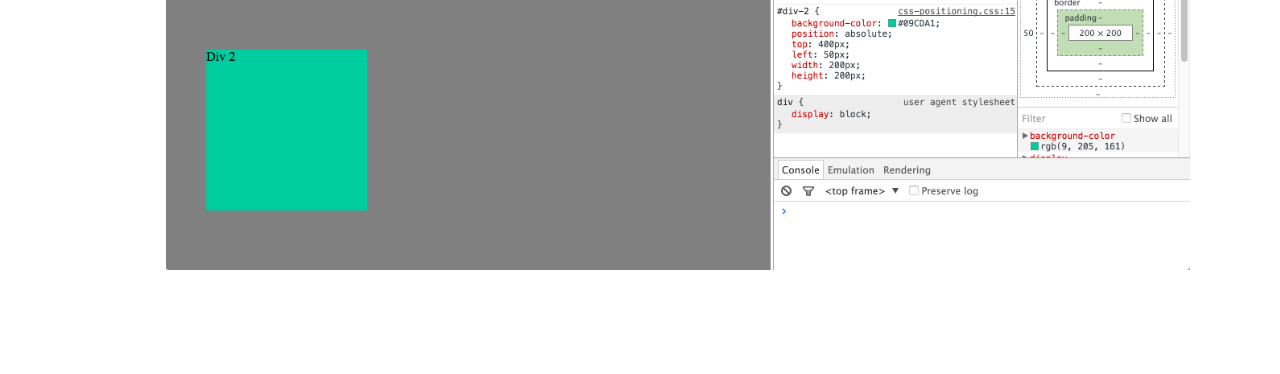
<file: projects/cheat-sheet.html>
<!DOCTYPE html>
<html>
<head>
	<link rel="stylesheet" type="text/css" href="../stylesheets/default.css">
	<link rel="stylesheet" type="text/css" href="../stylesheets/blog.css">
	<link href='https://fonts.googleapis.com/css?family=Oxygen:400,700' rel='stylesheet' type='text/css'>
	<title>Projects</title>
</head>
<body>
	<header></header>
	<nav class="nav">
	<ul>
		<li><a href="../index.html">About Me</a></li>
		<li><a href="../blog/blog-template.html">Blog</a></li>
		<li><a href="index.html">Projects</a></li>
		<li><a href="#">Resume</a></li>
		</ul>
		
	</nav>
<nav class="nav2">
	<ul>
		<li><a href="#static">position: static</a></li>
		<li><a href="#relative">position: relative</a></li>
		<li><a href="#fixed">position: fixed</a></li>
		<li><a href="#absolute">position: absolute</a></li>
		</ul>
		
	</nav>
	<main>
	<article>
		<h3 class="title">CSS Positioning Cheat Sheat</h3>
		<p>
		This is a quick and dirty CSS positioning cheat sheet. I always forget which type of positioning I should use to get my elements right were I want them. Hopefully this sheet will make a good reference!
		</p>
		
		<div id="static">
		<h4 class ="subtitle">position: static;</h4>
		<p>
		This is the default state that html elements are in when first created. They are not affected by top, bottom, left, and right properties. They're not positioned in a particular way, it is positioned according to the normal flow of the page.
		</p>

		<p>
		Example: Div 2 is in the static position. It is in the flow of the web page. Since Div 1 takes up the width of the page, Div 2 falls right below it on the far left.
		<img class="image_size" src="imgs/static.png">
		</p>

		<div id="relative">
		<h4 class ="subtitle">position: relative;</h4>
		<p>
		A html element that is positioned relative to its normal position. You can adjust the distance away from the normal position using the top, bottom, left, and right properties. Other elements will not be adjusted to fit into any gap left by the element.
		</p>

		<p>
		Example: Div 2 now has a relative position of left: 50px. This moves the div to the right of it's static position 50px.
		<img class="image_size" src="imgs/relative.png">
		</p>

		<div id="fixed">
		<h4 class="subtitle">position: fixed;</h4>
		<p>
		A html element with a fixed position is positioned relative to the view of the web browser. The element will always stay in place even if the page is scrolled by the user. You use the top, bottom, left, and right properties to change the position.
		</p>

		<p>
		Example: Div 2 is in a fixed position. It will always stay in this position regardless of where the viewport of the web browser window is on the page.
		<img class="image_size" src="imgs/fixed.png">
		</p>
		
		<div id ="absolute">
		<h4 class="subtitle">position: absolute;</h4>
		<p>
		An element with an absolute position is positioned relative to the nearest positioned parent. If the element has no positioned ancestors, it uses the document body.
		</p>
		
		<p>
		Example: Div 2 is now in the absolute position. Since Div 2 does not have a parent, it is using the document body as the parent to position itself. Specifically 400px from the top, and 50px from the left.
		<img class="image_size" src="imgs/absolute.png">
		</p>
		</article>
	</main>
	<footer><a href="http://facebook.com"><img src="../imgs/facebook-icon.png" class="icon"></a><a href="#"><img src="../imgs/linkedin-icon.png" class="icon"></a><a href="http://github.com/chrwog"><img src="../imgs/github-icon.png" class="icon"></a><a href="mailto:wongachris@gmail.com"><img src="../imgs/contact-icon.png" class="icon"></a>Copyright 2015 Chris Wong</footer>

	
</body>
</html>
</file>
<file: stylesheets/default.css>
.nav {
background-color: #ffffff;
	display: block;
	margin: auto;
	overflow: hidden;
	width: 50%; 
}

.nav2 {
background-color: #ffffff;
	display: block;
	margin: auto;
	overflow: hidden;
	width: 75%; 
}
.profile {

padding: 5px;
border-radius: 10%;
}

.title{
	font-family: 'Oxygen', Helvetica, Arial, sans-serif;
	font-weight: 300;
	font-size: 2em;
}

.subtitle{
	font-family: 'Oxygen', Helvetica, Arial, sans-serif;
	font-weight: 300;
	font-size: 1.5em;
}

body {
	background-color: white;
	color: #222;
	font-family: 'Oxygen', Helvetica, Arial, sans-serif;
	font-weight: 400;
	font-size: 1em;
	min-height: 400px;
    margin-bottom: 100px;
    clear: both; /*Research more on this*/
	
}
nav ul li {
		display: inline-block;
		transition: all 0.5s; 
	}
	
		nav > ul > li > a {
			
			display: block;
			line-height: 3em;
			padding: 0 2em;
			text-decoration: none;
			color: #aaaaaa;
		}

nav > ul > li:hover {
          background-color: #00c0ff;
        }

        nav > ul > li:hover > a {
          color: #ffffff;
        }

footer {
	background:#ffffff;
	width:100%;
	height:2em;
	position:fixed;
	bottom:0;
	left:0;
	padding: 10px 25px 25px 50px;

}

section {
	margin: auto;
	width: 75%;
	max-width: 960px;
}

article {

	margin: auto;
	width: 75%;
	max-width: 960px;
}

article header {
	font-size: 1.5em;
}

.icon {
	width:32px;
	height: 32px;
	margin:5px;
	border-radius: 50%;
	transition: all 0.5s;
}

.icon:hover {
	background-color: #00c0ff;
	
}

article a:link {
	text-decoration: none;
	font-weight: 400;
	color: orange;
}

article a:visited {
 color: orange;
}

article a:hover {
	color: #00c0ff;
	transition: all 0.5s;
}

h1, h2, h3 {
	font-weight: normal;
	font-size: 1em;
}

.image_size {
	max-width: 1024px;
}

.static {}
.absolute {}
</file>
<file: stylesheets/blog.css>
.date {
    font-size: 1em;
    color: #aaaaaa;
}
</file>
<file: stylesheets/projects.css>
/** {
  -webkit-box-sizing: border-box;
     -moz-box-sizing: border-box;
      -ms-box-sizing: border-box;
          box-sizing: border-box;
}*/


.grow img {
  height: 300px;
  width: 300px;
 
  -webkit-transition: all 1s ease;
     -moz-transition: all 1s ease;
       -o-transition: all 1s ease;
      -ms-transition: all 1s ease;
          transition: all 1s ease;
          list-style-type: none
}
 
/*.grow img:hover {
  width: 315px;
  height: 315px;
}*/

/*.pic {
  border: 10px solid #00c0ff;  
  float: left;
  height: 300px;
  width: 300px;
  margin: 20px;
  overflow: hidden;
  
  -webkit-box-shadow: 5px 5px 5px #111;
          box-shadow: 5px 5px 5px #111;  
}*/

#ex3 {
	width: 1200px;
	height: 133px;
	line-height: 0px;
	color: transparent;
	font-size: 25px;
	font-family: 'Oxygen', Helvetica, Arial, sans-serif;
	   font-weight: 300;
	-webkit-transition: all 0.5s ease;
	-moz-transition: all 0.5s ease;
	-o-transition: all 0.5s ease;
}

#ex3:hover {
	line-height: 133px;
	color: #575858;
}

#ex3 img{
	float: left;
	margin: 0 30px;
	transition: all 0.3s
}

#ex3 img:hover {
  -moz-transform: scale(1.1);
  -webkit-transform: scale(1.1);
  transform: scale(1.1);
}
</file>
